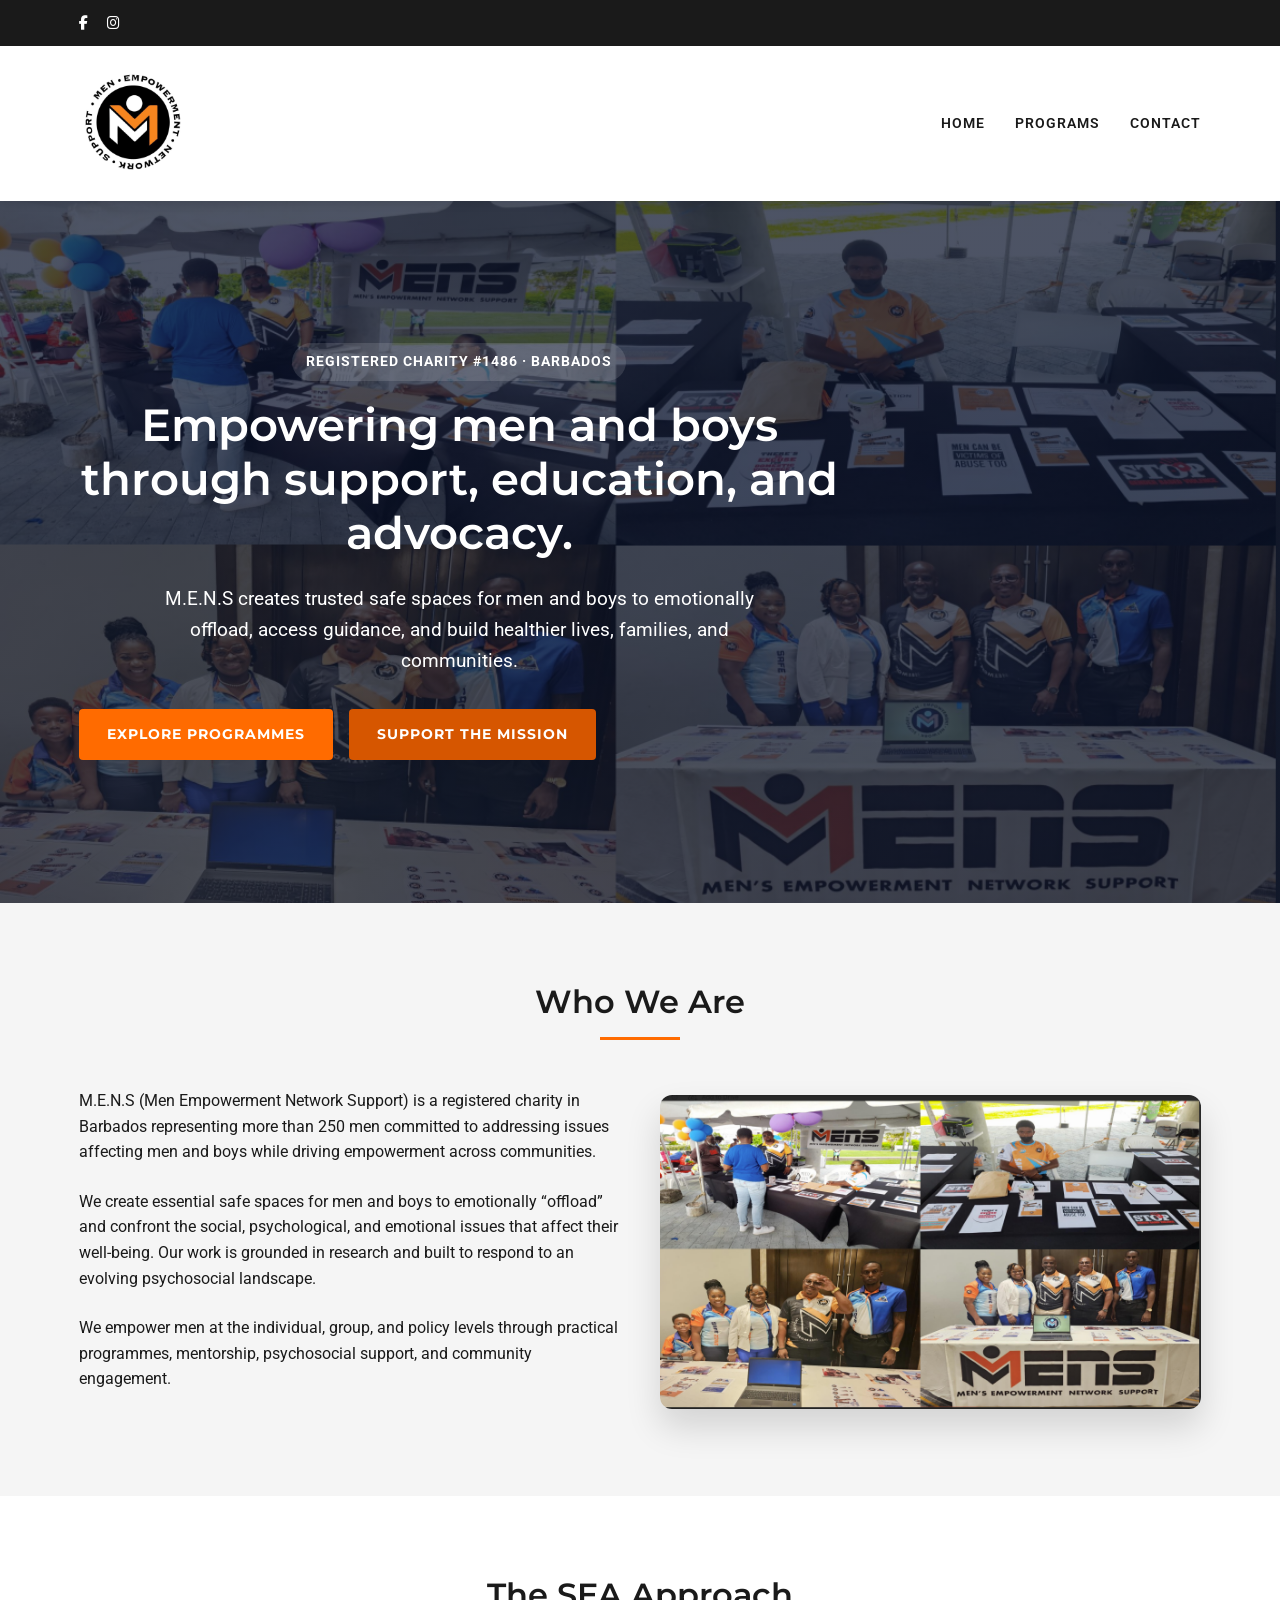
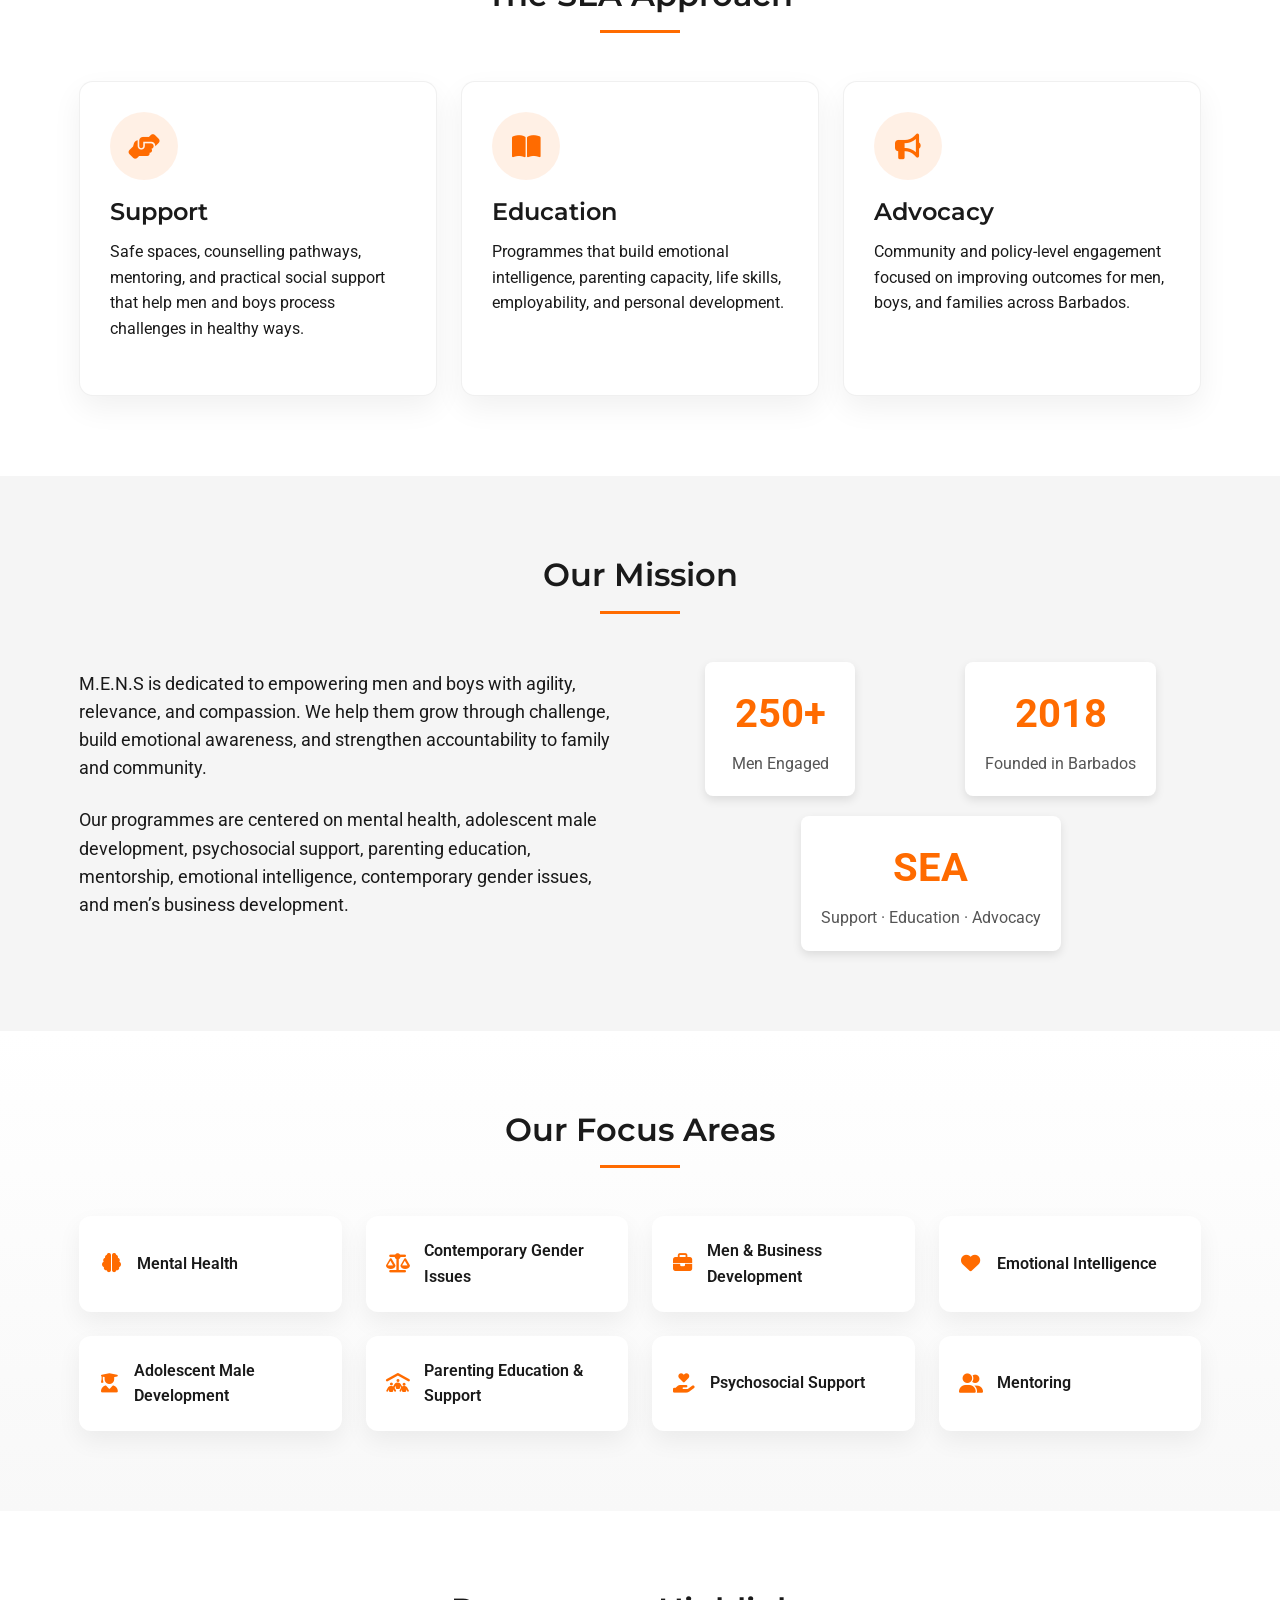
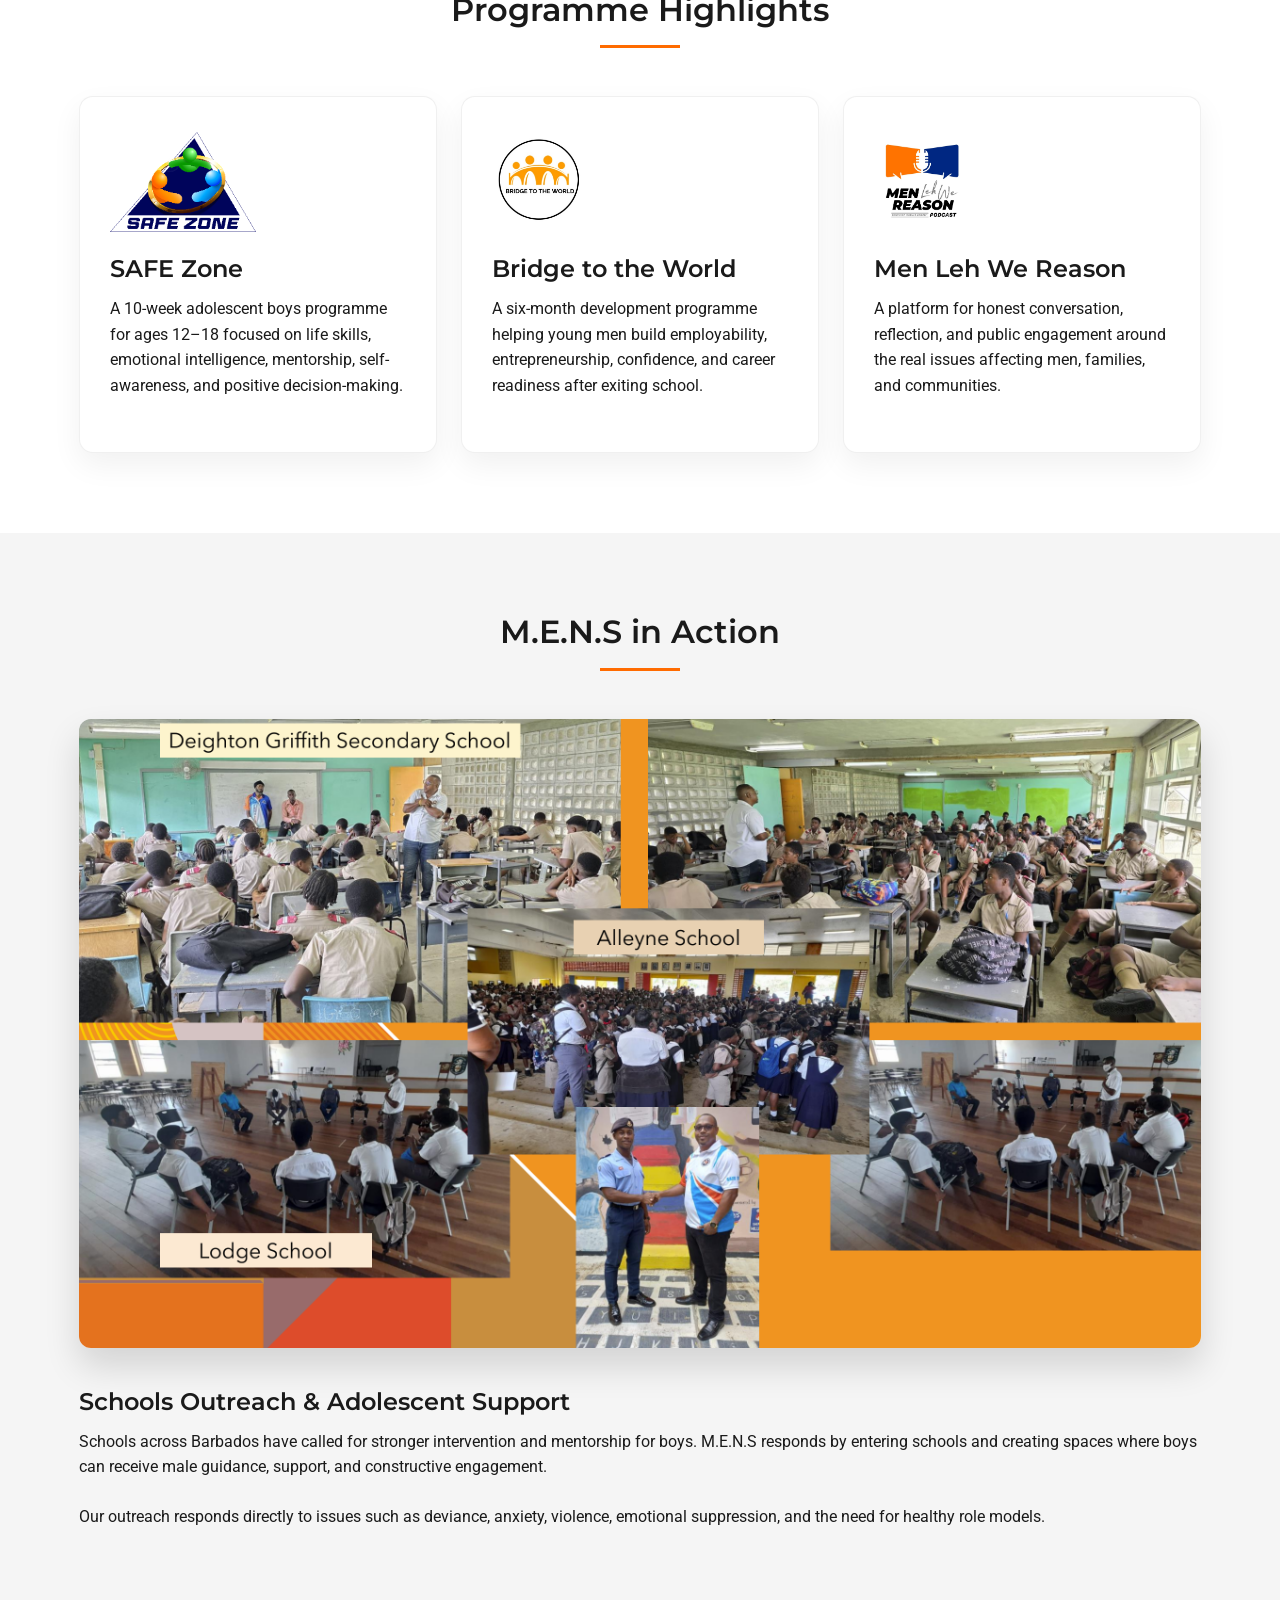
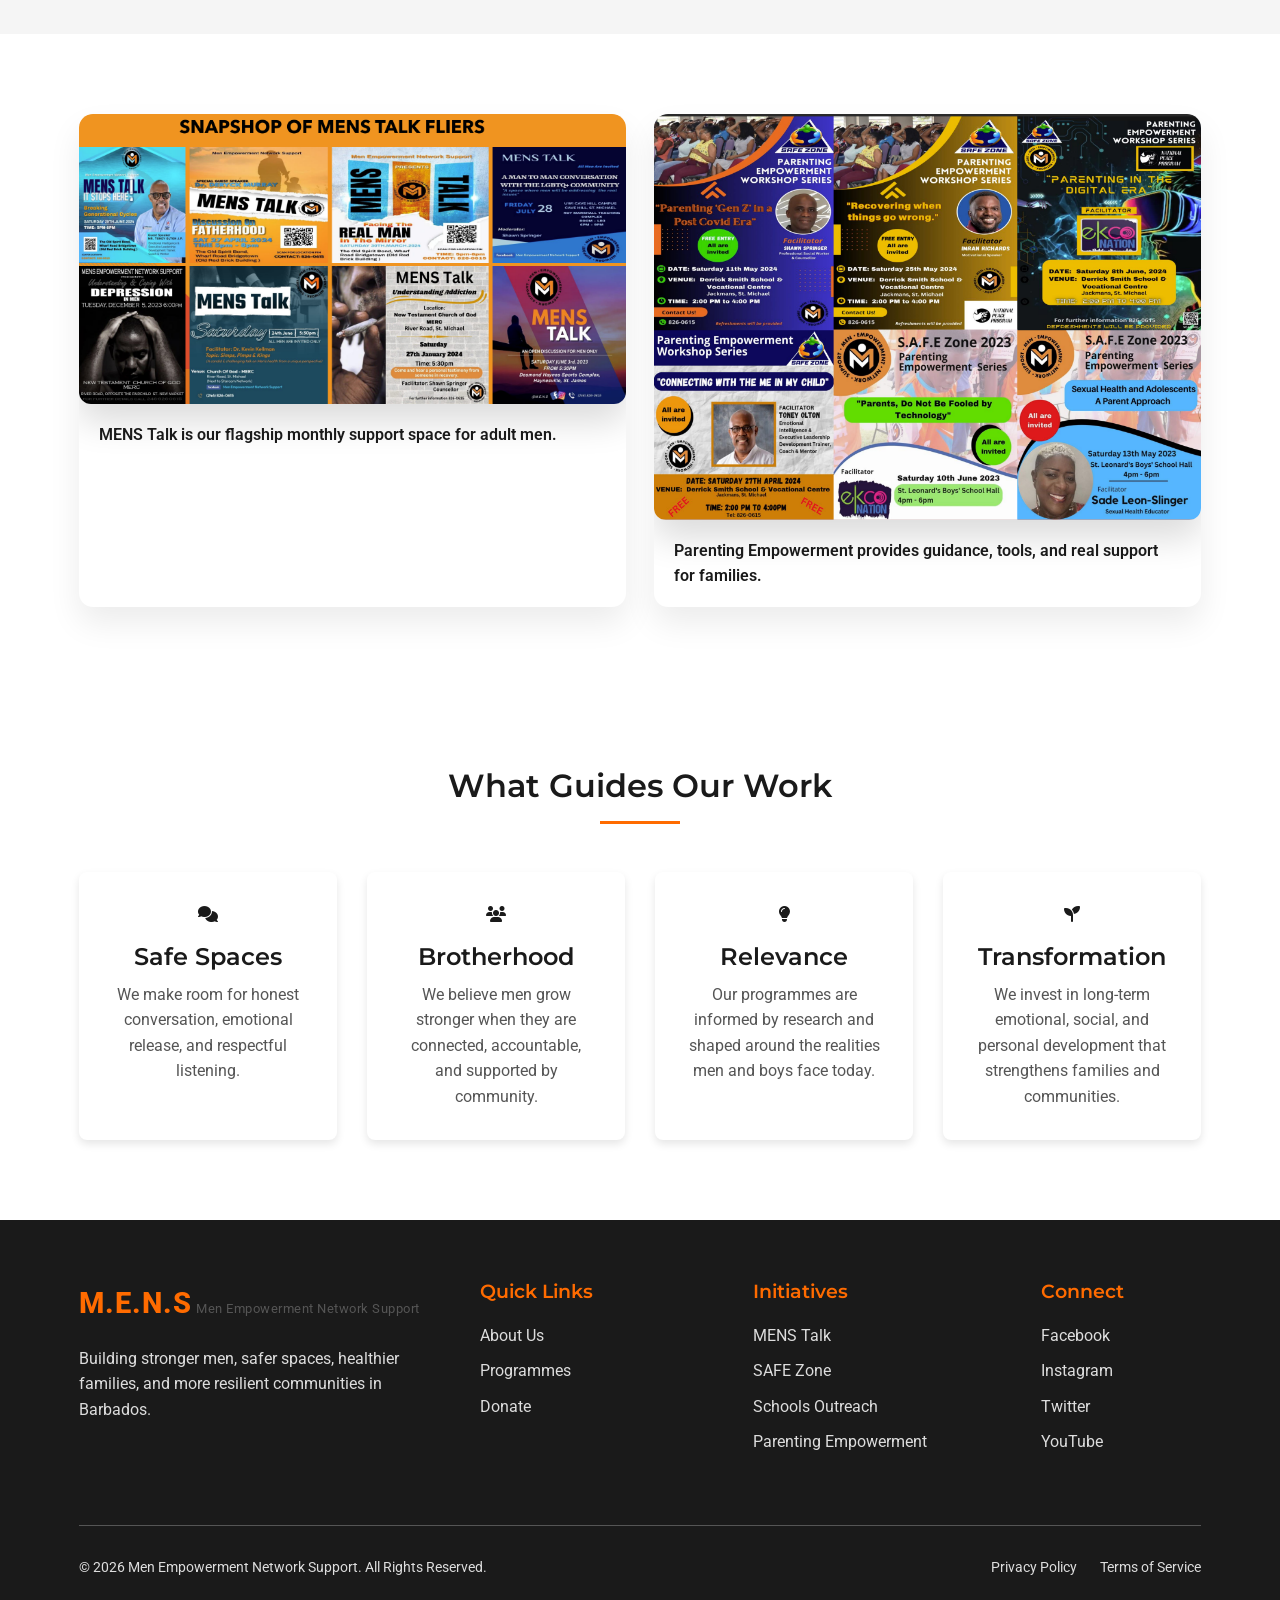
<file: aboutus.html>
<!DOCTYPE html>
<html lang="en">
<head>
    <meta charset="UTF-8">
    <meta name="viewport" content="width=device-width, initial-scale=1.0">
    <title>About Us | M.E.N.S</title>
    <link rel="stylesheet" href="aboutus.css">
    <link href="https://fonts.googleapis.com/css2?family=Montserrat:wght@400;500;600;700;800&family=Roboto:wght@300;400;500;700&display=swap" rel="stylesheet">
    <link rel="stylesheet" href="https://cdnjs.cloudflare.com/ajax/libs/font-awesome/6.4.0/css/all.min.css">
    <script type="module" src="aboutus.js" defer></script>
    <script src="site.js" defer></script>
</head>
<body>
    <header>
        <div class="top-bar">
            <div class="container">
                <div class="social-icons">
                    <a href="https://www.facebook.com/p/Men-Empowerment-Network-Support-100064582068302/" aria-label="Facebook" target="_blank" rel="noopener noreferrer"><i class="fab fa-facebook-f"></i></a>
                    <a href="https://www.instagram.com/men_empowerment_network_suppor/" aria-label="Instagram" target="_blank" rel="noopener noreferrer"><i class="fab fa-instagram"></i></a>
                 
                </div>
                <div class="donate-button">
                    <!-- <a href="#donate" class="btn btn-donate">DONATE</a> -->
                </div>
            </div>
        </div>
        <nav>
            <div class="container">
                <div class="logo">
                    <a href="index.html">
                        <img src="menslogo.jpeg" alt="M.E.N.S logo" class="logo-image">
                        <!-- <span class="logo-text">M.E.N.S</span>
                        <span class="tagline">Men Empowerment Network Support</span> -->
                    </a>
                </div>
                <div class="menu-toggle">
                    <i class="fas fa-bars"></i>
                </div>
                <ul class="main-menu">
                    <li><a href="index.html">HOME</a></li>
                    <li><a href="programs.html">PROGRAMS</a></li>
                    <li><a href="contact.html">CONTACT</a></li>
                </ul>
            </div>
        </nav>
    </header>

    <section class="hero about-hero">
        <div class="container hero-content-wrap">
            <div class="hero-text-block">
                <span class="eyebrow">Registered Charity #1486 · Barbados</span>
                <h1>Empowering men and boys through support, education, and advocacy.</h1>
                <p>M.E.N.S creates trusted safe spaces for men and boys to emotionally offload, access guidance, and build healthier lives, families, and communities.</p>
                <div class="hero-actions">
                    <a href="programs.html" class="btn btn-primary">Explore Programmes</a>
                    <a href="#donate" class="btn btn-secondary">Support the Mission</a>
                </div>
            </div>
        </div>
    </section>

    <section class="about-section" id="about">
        <div class="container">
            <div class="section-header">
                <h2>Who We Are</h2>
                <div class="underline"></div>
            </div>
            <div class="about-content split-layout">
                <div class="about-text">
                    <p>M.E.N.S (Men Empowerment Network Support) is a registered charity in Barbados representing more than 250 men committed to addressing issues affecting men and boys while driving empowerment across communities.</p>
                    <p>We create essential safe spaces for men and boys to emotionally “offload” and confront the social, psychological, and emotional issues that affect their well-being. Our work is grounded in research and built to respond to an evolving psychosocial landscape.</p>
                    <p>We empower men at the individual, group, and policy levels through practical programmes, mentorship, psychosocial support, and community engagement.</p>
                </div>
                <div class="about-image image-card">
                    <img src="mens_site_assets/image7.png" alt="M.E.N.S team members and outreach displays at community events">
                </div>
            </div>
        </div>
    </section>

    <section class="sea-section">
        <div class="container">
            <div class="section-header">
                <h2>The SEA Approach</h2>
                <div class="underline"></div>
            </div>
            <div class="sea-grid">
                <article class="sea-card">
                    <div class="sea-icon"><i class="fas fa-hands-helping"></i></div>
                    <h3>Support</h3>
                    <p>Safe spaces, counselling pathways, mentoring, and practical social support that help men and boys process challenges in healthy ways.</p>
                </article>
                <article class="sea-card">
                    <div class="sea-icon"><i class="fas fa-book-open"></i></div>
                    <h3>Education</h3>
                    <p>Programmes that build emotional intelligence, parenting capacity, life skills, employability, and personal development.</p>
                </article>
                <article class="sea-card">
                    <div class="sea-icon"><i class="fas fa-bullhorn"></i></div>
                    <h3>Advocacy</h3>
                    <p>Community and policy-level engagement focused on improving outcomes for men, boys, and families across Barbados.</p>
                </article>
            </div>
        </div>
    </section>

    <section class="mission">
        <div class="container">
            <div class="section-header">
                <h2>Our Mission</h2>
                <div class="underline"></div>
            </div>
            <div class="mission-content">
                <div class="mission-text">
                    <p>M.E.N.S is dedicated to empowering men and boys with agility, relevance, and compassion. We help them grow through challenge, build emotional awareness, and strengthen accountability to family and community.</p>
                    <p>Our programmes are centered on mental health, adolescent male development, psychosocial support, parenting education, mentorship, emotional intelligence, contemporary gender issues, and men’s business development.</p>
                </div>
                <div class="mission-stats">
                    <div class="stat-item">
                        <span class="stat-number">250+</span>
                        <span class="stat-label">Men Engaged</span>
                    </div>
                    <div class="stat-item">
                        <span class="stat-number">2018</span>
                        <span class="stat-label">Founded in Barbados</span>
                    </div>
                    <div class="stat-item">
                        <span class="stat-number">SEA</span>
                        <span class="stat-label">Support · Education · Advocacy</span>
                    </div>
                </div>
            </div>
        </div>
    </section>

    <section class="focus-areas">
        <div class="container">
            <div class="section-header">
                <h2>Our Focus Areas</h2>
                <div class="underline"></div>
            </div>
            <div class="focus-grid">
                <div class="focus-card"><i class="fas fa-brain"></i><span>Mental Health</span></div>
                <div class="focus-card"><i class="fas fa-balance-scale"></i><span>Contemporary Gender Issues</span></div>
                <div class="focus-card"><i class="fas fa-briefcase"></i><span>Men &amp; Business Development</span></div>
                <div class="focus-card"><i class="fas fa-heart"></i><span>Emotional Intelligence</span></div>
                <div class="focus-card"><i class="fas fa-user-graduate"></i><span>Adolescent Male Development</span></div>
                <div class="focus-card"><i class="fas fa-people-roof"></i><span>Parenting Education &amp; Support</span></div>
                <div class="focus-card"><i class="fas fa-hand-holding-heart"></i><span>Psychosocial Support</span></div>
                <div class="focus-card"><i class="fas fa-user-friends"></i><span>Mentoring</span></div>
            </div>
        </div>
    </section>

    <section class="program-highlights">
        <div class="container">
            <div class="section-header">
                <h2>Programme Highlights</h2>
                <div class="underline"></div>
            </div>
            <div class="program-highlight-grid">
                <article class="program-highlight-card">
                    <div class="program-logo-wrap"><img src="mens_site_assets/image1.png" alt="SAFE Zone programme logo"></div>
                    <h3>SAFE Zone</h3>
                    <p>A 10-week adolescent boys programme for ages 12–18 focused on life skills, emotional intelligence, mentorship, self-awareness, and positive decision-making.</p>
                </article>
                <article class="program-highlight-card">
                    <div class="program-logo-wrap"><img src="mens_site_assets/image2.jpeg" alt="Bridge to the World programme logo"></div>
                    <h3>Bridge to the World</h3>
                    <p>A six-month development programme helping young men build employability, entrepreneurship, confidence, and career readiness after exiting school.</p>
                </article>
                <article class="program-highlight-card">
                    <div class="program-logo-wrap"><img src="mens_site_assets/image4.jpeg" alt="Men Leh We Reason podcast logo"></div>
                    <h3>Men Leh We Reason</h3>
                    <p>A platform for honest conversation, reflection, and public engagement around the real issues affecting men, families, and communities.</p>
                </article>
            </div>
        </div>
    </section>

    <section class="image-story-section">
        <div class="container">
            <div class="section-header">
                <h2>M.E.N.S in Action</h2>
                <div class="underline"></div>
            </div>
            <div class="story-layout reverse">
                <div class="story-image image-card wide-image">
                    <img src="mens_site_assets/image6.png" alt="School outreach sessions with boys across Barbados">
                </div>
                <div class="story-text">
                    <h3>Schools Outreach &amp; Adolescent Support</h3>
                    <p>Schools across Barbados have called for stronger intervention and mentorship for boys. M.E.N.S responds by entering schools and creating spaces where boys can receive male guidance, support, and constructive engagement.</p>
                    <p>Our outreach responds directly to issues such as deviance, anxiety, violence, emotional suppression, and the need for healthy role models.</p>
                </div>
            </div>
        </div>
    </section>

    <section class="gallery-section">
        <div class="container">
            <div class="gallery-grid gallery-grid-2">
                <div class="gallery-card image-card">
                    <img src="mens_site_assets/image3.png" alt="MENS Talk flyers and programme promotions">
                    <div class="gallery-caption">MENS Talk is our flagship monthly support space for adult men.</div>
                </div>
                <div class="gallery-card image-card">
                    <img src="mens_site_assets/image5.png" alt="Parenting Empowerment Workshop Series flyers">
                    <div class="gallery-caption">Parenting Empowerment provides guidance, tools, and real support for families.</div>
                </div>
            </div>
        </div>
    </section>

    <section class="values">
        <div class="container">
            <div class="section-header">
                <h2>What Guides Our Work</h2>
                <div class="underline"></div>
            </div>
            <div class="values-grid">
                <div class="value-card">
                    <div class="icon"><i class="fas fa-comments"></i></div>
                    <h3>Safe Spaces</h3>
                    <p>We make room for honest conversation, emotional release, and respectful listening.</p>
                </div>
                <div class="value-card">
                    <div class="icon"><i class="fas fa-users"></i></div>
                    <h3>Brotherhood</h3>
                    <p>We believe men grow stronger when they are connected, accountable, and supported by community.</p>
                </div>
                <div class="value-card">
                    <div class="icon"><i class="fas fa-lightbulb"></i></div>
                    <h3>Relevance</h3>
                    <p>Our programmes are informed by research and shaped around the realities men and boys face today.</p>
                </div>
                <div class="value-card">
                    <div class="icon"><i class="fas fa-seedling"></i></div>
                    <h3>Transformation</h3>
                    <p>We invest in long-term emotional, social, and personal development that strengthens families and communities.</p>
                </div>
            </div>
        </div>
    </section>

    <!-- <section class="cta" id="donate">
        <div class="container">
            <h2>Support the Work of M.E.N.S</h2>
            <p>Donations help us continue counselling support, mentorship, outreach, parenting workshops, and empowerment programmes across Barbados.</p>
            <div class="donation-card">
                <p><strong>Bank:</strong> CIBC International Bank</p>
                <p><strong>Account Name:</strong> Men Empowerment Network Support</p>
                <p><strong>Account Type:</strong> Chequing</p>
                <p><strong>Account Number:</strong> 1001224673</p>
                <p><strong>Bank Address:</strong> Wildey</p>
            </div>
            <div class="cta-buttons">
                <a href="contact.html" class="btn btn-secondary">Contact Us</a>
            </div>
        </div>
    </section> -->

    <footer>
        <div class="container">
            <div class="footer-content">
                <div class="footer-logo">
                    <div class="logo">
                        <span class="logo-text">M.E.N.S</span>
                        <span class="tagline">Men Empowerment Network Support</span>
                    </div>
                    <p>Building stronger men, safer spaces, healthier families, and more resilient communities in Barbados.</p>
                </div>
                <div class="footer-links">
                    <div class="footer-column">
                        <h3>Quick Links</h3>
                        <ul>
                            <li><a href="#about">About Us</a></li>
                            <li><a href="programs.html">Programmes</a></li>
                            <li><a href="#donate">Donate</a></li>
                        </ul>
                    </div>
                    <div class="footer-column">
                        <h3>Initiatives</h3>
                        <ul>
                            <li><a href="programs.html">MENS Talk</a></li>
                            <li><a href="programs.html">SAFE Zone</a></li>
                            <li><a href="programs.html">Schools Outreach</a></li>
                            <li><a href="programs.html">Parenting Empowerment</a></li>
                        </ul>
                    </div>
                    <div class="footer-column">
                        <h3>Connect</h3>
                        <ul>
                            <li><a href="#">Facebook</a></li>
                            <li><a href="#">Instagram</a></li>
                            <li><a href="#">Twitter</a></li>
                            <li><a href="#">YouTube</a></li>
                        </ul>
                    </div>
                </div>
            </div>
            <div class="footer-bottom">
                <p>© 2026 Men Empowerment Network Support. All Rights Reserved.</p>
                <div class="footer-policy-links">
                    <a href="#">Privacy Policy</a>
                    <a href="#">Terms of Service</a>
                </div>
            </div>
        </div>
    </footer>
</body>
</html>
</file>
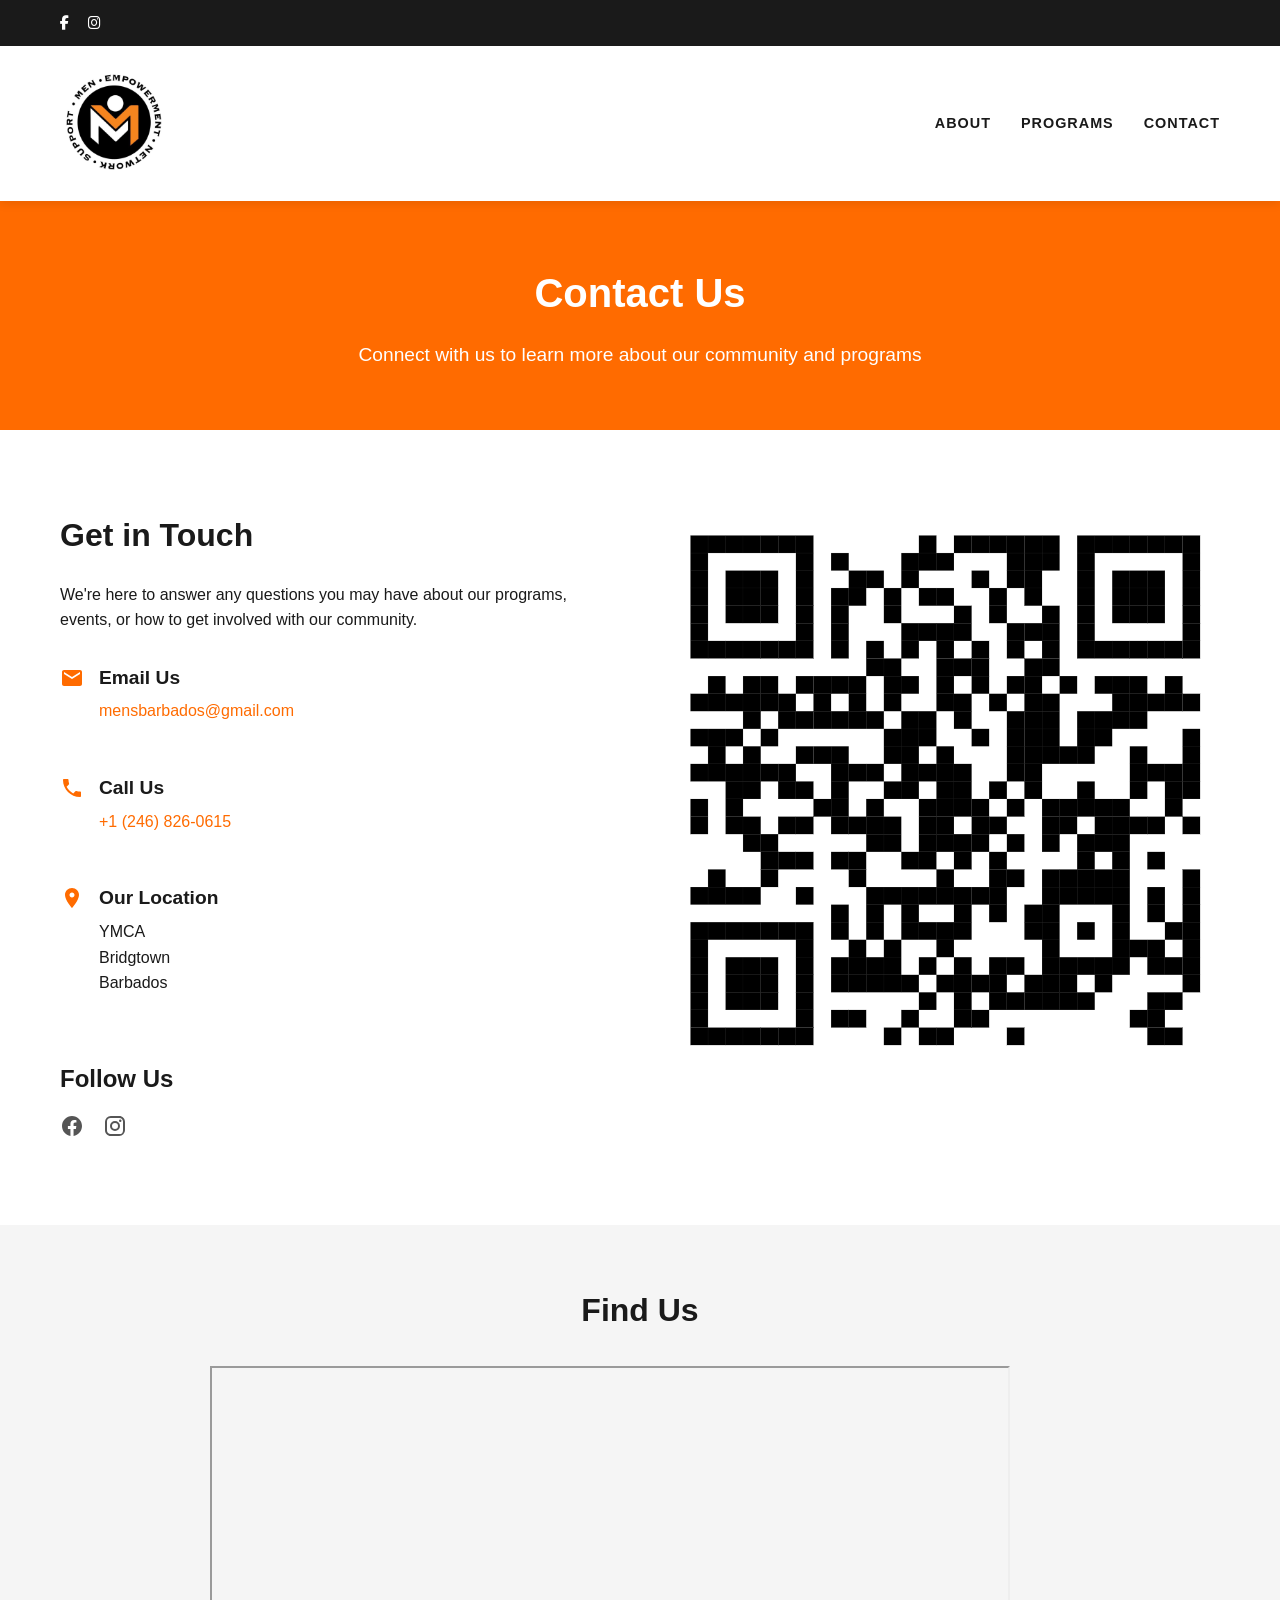
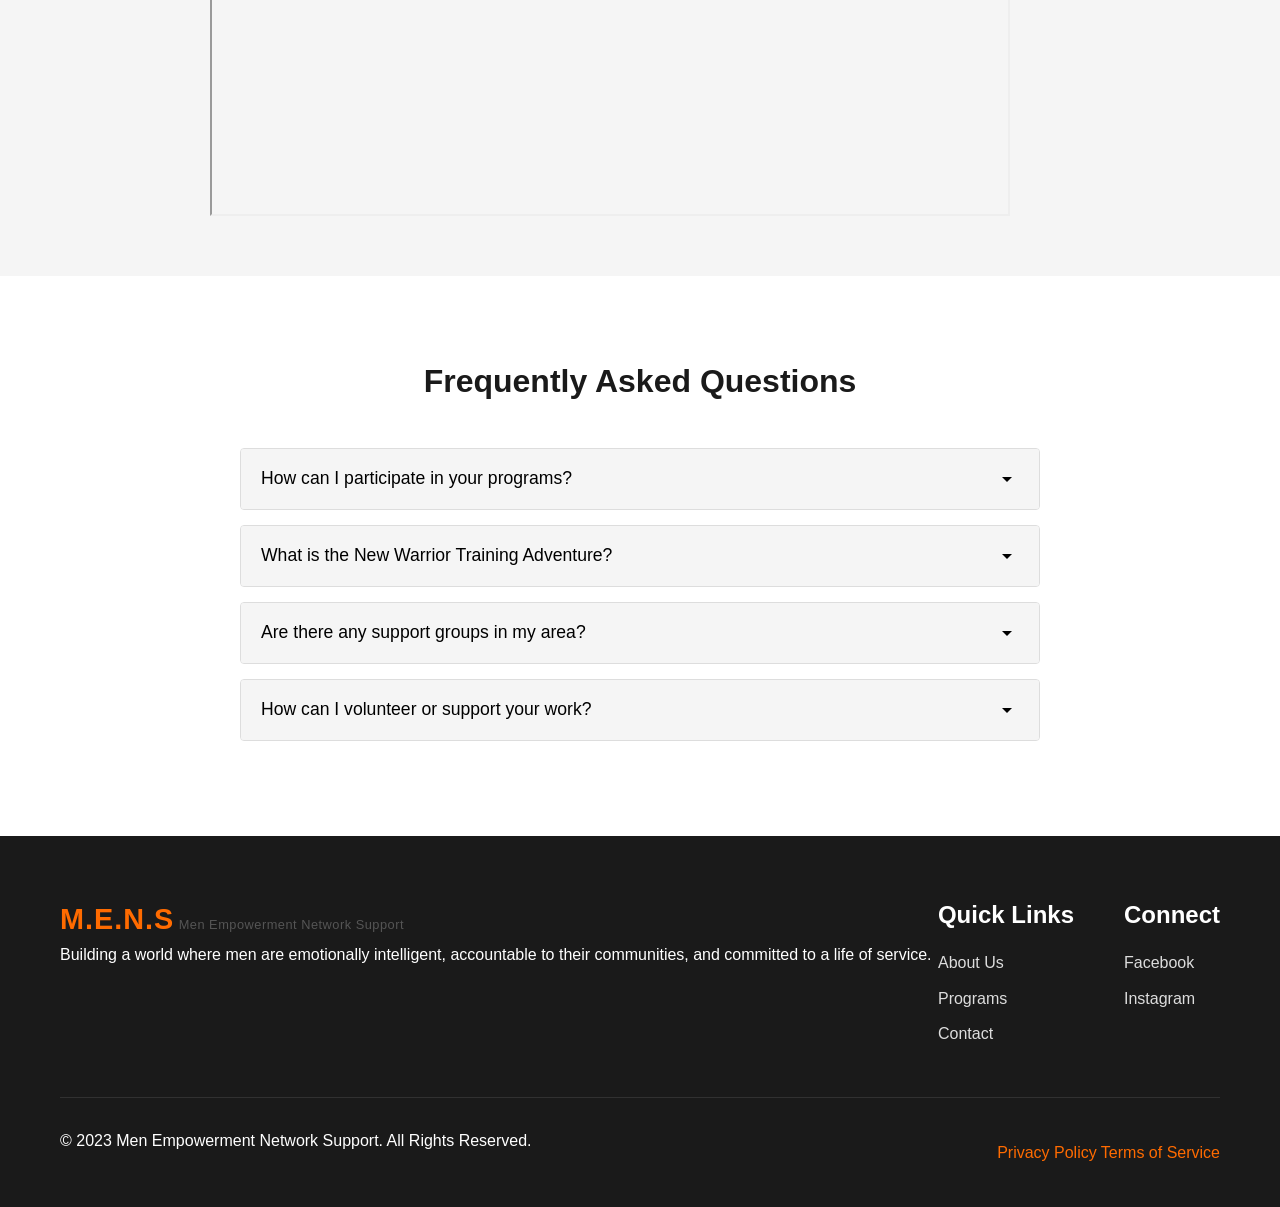
<file: contact.html>
<html lang="en">
<head>
    <meta charset="UTF-8">
    <meta name="viewport" content="width=device-width, initial-scale=1.0">
    <title>Contact Us </title>
    <link rel="stylesheet" href="contact.css">
       <link rel="stylesheet" href="https://cdnjs.cloudflare.com/ajax/libs/font-awesome/6.4.0/css/all.min.css">

    <script src="site.js" defer></script>
</head>
<body>
   
   <header>
        <div class="top-bar">
            <div class="container">
                <div class="social-icons">
                    <a href="https://www.facebook.com/p/Men-Empowerment-Network-Support-100064582068302/" aria-label="Facebook" target="_blank" rel="noopener noreferrer"><i class="fab fa-facebook-f"></i></a>
                    <a href="https://www.instagram.com/men_empowerment_network_suppor/" aria-label="Instagram" target="_blank" rel="noopener noreferrer"><i class="fab fa-instagram"></i></a>
                </div>
                <div class="donate-button">
                    <!-- <a href="#" class="btn btn-donate">DONATE</a> -->
                </div>
            </div>
        </div>
        <nav>
            <div class="container">
                <div class="logo">
                    <a href="index.html">
                        <img src="menslogo.jpeg" alt="M.E.N.S logo" class="logo-image">
                        <!-- <span class="logo-text">M.E.N.S</span>
                        <span class="tagline">Men Empowerment Network Support</span> -->
                    </a>
                </div>
                <div class="menu-toggle">
                    <i class="fas fa-bars"></i>
                </div>
                <ul class="main-menu">
                    <li><a href="aboutus.html">ABOUT</a></li>
                    <li><a href="programs.html">PROGRAMS</a></li>
                    <li><a href="contact.html">CONTACT</a></li>
                    <!-- <li><a href="gallery.html">GALLERY</a></li> -->
                </ul>
            </div>
        </nav>
    </header>


    <section class="page-banner">
        <div class="container">
            <h1>Contact Us</h1>
            <p>Connect with us to learn more about our community and programs</p>
        </div>
    </section>

    <section class="contact-section">
        <div class="container">
            <div class="contact-grid">
                <div class="contact-info">
                    <h2>Get in Touch</h2>
                    <p>We're here to answer any questions you may have about our programs, events, or how to get involved with our community.</p>
                    
                    <div class="contact-methods">
                        <div class="contact-method">
                            <svg class="icon" viewBox="0 0 24 24" width="24" height="24">
                                <path fill="var(--orange)" d="M20 4H4c-1.1 0-1.99.9-1.99 2L2 18c0 1.1.9 2 2 2h16c1.1 0 2-.9 2-2V6c0-1.1-.9-2-2-2zm0 4l-8 5-8-5V6l8 5 8-5v2z"/>
                            </svg>
                            <div>
                                <h3>Email Us</h3>
                                <p><a href="mailto:info@mankindproject.org">mensbarbados@gmail.com</a></p>
                            </div>
                        </div>
                        
                        <div class="contact-method">
                            <svg class="icon" viewBox="0 0 24 24" width="24" height="24">
                                <path fill="var(--orange)" d="M6.62 10.79c1.44 2.83 3.76 5.14 6.59 6.59l2.2-2.2c.27-.27.67-.36 1.02-.24 1.12.37 2.33.57 3.57.57.55 0 1 .45 1 1V20c0 .55-.45 1-1 1-9.39 0-17-7.61-17-17 0-.55.45-1 1-1h3.5c.55 0 1 .45 1 1 0 1.25.2 2.45.57 3.57.11.35.03.74-.25 1.02l-2.2 2.2z"/>
                            </svg>
                            <div>
                                <h3>Call Us</h3>
                                <p><a href="tel:+12468260615">+1 (246) 826-0615 </a></p>
                            </div>
                        </div>
                        
                        <div class="contact-method">
                            <svg class="icon" viewBox="0 0 24 24" width="24" height="24">
                                <path fill="var(--orange)" d="M12 2C8.13 2 5 5.13 5 9c0 5.25 7 13 7 13s7-7.75 7-13c0-3.87-3.13-7-7-7zm0 9.5c-1.38 0-2.5-1.12-2.5-2.5s1.12-2.5 2.5-2.5 2.5 1.12 2.5 2.5-1.12 2.5-2.5 2.5z"/>
                            </svg>
                            <div>
                                <h3>Our Location</h3>
                                <p>YMCA<br>Bridgtown<br>Barbados</p>
                            </div>
                        </div>
                    </div>
                    
                    <div class="social-links">
                        <h3>Follow Us</h3>
                        <div class="social-icons">
                            <a href="#" aria-label="Facebook">
                                <svg viewBox="0 0 24 24" width="24" height="24">
                                    <path fill="var(--dark-gray)" d="M12 2.04C6.5 2.04 2 6.53 2 12.06C2 17.06 5.66 21.21 10.44 21.96V14.96H7.9V12.06H10.44V9.85C10.44 7.34 11.93 5.96 14.22 5.96C15.31 5.96 16.45 6.15 16.45 6.15V8.62H15.19C13.95 8.62 13.56 9.39 13.56 10.18V12.06H16.34L15.89 14.96H13.56V21.96C18.34 21.21 22 17.06 22 12.06C22 6.53 17.5 2.04 12 2.04Z"/>
                                </svg>
                            </a>
                           
                            <a href="#" aria-label="Instagram">
                                <svg viewBox="0 0 24 24" width="24" height="24">
                                    <path fill="var(--dark-gray)" d="M7.8 2h8.4C19.4 2 22 4.6 22 7.8v8.4a5.8 5.8 0 0 1-5.8 5.8H7.8C4.6 22 2 19.4 2 16.2V7.8A5.8 5.8 0 0 1 7.8 2zm-.2 2A3.6 3.6 0 0 0 4 7.6v8.8C4 18.39 5.61 20 7.6 20h8.8a3.6 3.6 0 0 0 3.6-3.6V7.6C20 5.61 18.39 4 16.4 4H7.6zm9.65 1.5a1.25 1.25 0 0 1 1.25 1.25A1.25 1.25 0 0 1 17.25 8 1.25 1.25 0 0 1 16 6.75a1.25 1.25 0 0 1 1.25-1.25zM12 7a5 5 0 0 1 5 5 5 5 0 0 1-5 5 5 5 0 0 1-5-5 5 5 0 0 1 5-5zm0 2a3 3 0 0 0-3 3 3 3 0 0 0 3 3 3 3 0 0 0 3-3 3 3 0 0 0-3-3z"/>
                                </svg>
                            </a>

                        </div>
                    </div>
                </div>
             <img src="mensqrcode.png" style="width: 100%; height: auto;" alt="Contact Us" class="contact-image">
                <!-- <div class="contact-form-container">
                    <form id="contact-form" class="contact-form">
                        <h2>Send Us a Message</h2>
                        
                        <div class="form-group">
                            <label for="name">Your Name</label>
                            <input type="text" id="name" name="name" required>
                        </div>
                        
                        <div class="form-group">
                            <label for="email">Your Email</label>
                            <input type="email" id="email" name="email" required>
                        </div>
                        
                        <div class="form-group">
                            <label for="phone">Phone Number (Optional)</label>
                            <input type="tel" id="phone" name="phone">
                        </div>
                        
                        <div class="form-group">
                            <label for="subject">Subject</label>
                            <select id="subject" name="subject" required>
                                <option value="" disabled selected>Select a subject</option>
                                <option value="general">General Inquiry</option>
                                <option value="programs">Program Information</option>
                                <option value="volunteer">Volunteer Opportunities</option>
                                <option value="support">Support Request</option>
                                <option value="other">Other</option>
                            </select>
                        </div>
                        
                        <div class="form-group">
                            <label for="message">Your Message</label>
                            <textarea id="message" name="message" rows="5" required></textarea>
                        </div>
                        
                        <button type="submit" class="btn btn-primary">Send Message</button>
                    </form>
                </div> -->
            </div>
        </div>
    </section>

    <section class="map-section">
        <div class="container">
            <h2>Find Us</h2>
            <div class="map-embed">
<iframe 

  src="https://www.google.com/maps/embed?pb=!1m18!1m12!1m3!1d3885.975091397817!2d-59.61315!3d13.1007645!2m3!1f0!2f0!3f0!3m2!1i1024!2i768!4f13.1!3m3!1m2!1s0x8c43f71e997d17a7%3A0xe07acd6805468f2d!2sYMCA%20Barbados!5e0!3m2!1sen!2s!4v1755647830578!5m2!1sen!2s" 
  width="800" 
  height="450" 
  allowfullscreen="" 
  loading="lazy" 
  referrerpolicy="no-referrer-when-downgrade">
</iframe>

</div>
    </section>

    <section class="faq-section">
        <div class="container">
            <h2>Frequently Asked Questions</h2>
            
            <div class="accordion">
                <div class="accordion-item">
                    <button class="accordion-header">
                        How can I participate in your programs?
                        <svg class="accordion-icon" viewBox="0 0 24 24" width="24" height="24">
                            <path fill="currentColor" d="M7 10l5 5 5-5z"/>
                        </svg>
                    </button>
                    <div class="accordion-content">
                        <p>You can participate in our programs by registering through our website or contacting us directly. Many of our programs have regular start dates throughout the year, and we're happy to help you find the right program for your needs.</p>
                    </div>
                </div>
                
                <div class="accordion-item">
                    <button class="accordion-header">
                        What is the New Warrior Training Adventure?
                        <svg class="accordion-icon" viewBox="0 0 24 24" width="24" height="24">
                            <path fill="currentColor" d="M7 10l5 5 5-5z"/>
                        </svg>
                    </button>
                    <div class="accordion-content">
                        <p>The New Warrior Training Adventure is our flagship program, a transformative weekend experience that helps men examine their lives, connect with their authentic selves, and develop emotional intelligence and leadership skills in a supportive community environment.</p>
                    </div>
                </div>
                
                <div class="accordion-item">
                    <button class="accordion-header">
                        Are there any support groups in my area?
                        <svg class="accordion-icon" viewBox="0 0 24 24" width="24" height="24">
                            <path fill="currentColor" d="M7 10l5 5 5-5z"/>
                        </svg>
                    </button>
                    <div class="accordion-content">
                        <p>We have support groups, called Integration Groups (I-Groups), in many locations around the world. Contact us with your location, and we'll help connect you with a group near you or provide information about starting a new group.</p>
                    </div>
                </div>
                
                <div class="accordion-item">
                    <button class="accordion-header">
                        How can I volunteer or support your work?
                        <svg class="accordion-icon" viewBox="0 0 24 24" width="24" height="24">
                            <path fill="currentColor" d="M7 10l5 5 5-5z"/>
                        </svg>
                    </button>
                    <div class="accordion-content">
                        <p>We welcome volunteers and supporters! There are many ways to get involved, from helping with events and programs to providing financial support. Contact us for more information about current volunteer opportunities and ways to contribute.</p>
                    </div>
                </div>
            </div>
        </div>
    </section>

    <!-- <footer>
        <div class="container">
            <div class="footer-content">
                <div class="footer-logo">
                    <svg width="40" height="40" viewBox="0 0 50 50" fill="none" xmlns="http://www.w3.org/2000/svg">
                        <circle cx="25" cy="25" r="24" stroke="#FFFFFF" stroke-width="2"/>
                        <path d="M15 25C15 19.477 19.477 15 25 15C30.523 15 35 19.477 35 25C35 30.523 30.523 35 25 35" stroke="#FFFFFF" stroke-width="2" stroke-linecap="round"/>
                        <path d="M25 35C25 35 17 32.5 17 25" stroke="#FFFFFF" stroke-width="2" stroke-linecap="round"/>
                    </svg>
                    <h3>Mankind Project</h3>
                </div>
                <div class="footer-links">
                    <div class="footer-column">
                        <h4>Our Work</h4>
                        <ul>
                            <li><a href="#">Programs</a></li>
                            <li><a href="#">Training</a></li>
                            <li><a href="#">Impact</a></li>
                            <li><a href="#">Testimonials</a></li>
                        </ul>
                    </div>
                    <div class="footer-column">
                        <h4>Resources</h4>
                        <ul>
                            <li><a href="#">Articles</a></li>
                            <li><a href="#">Videos</a></li>
                            <li><a href="#">FAQs</a></li>
                            <li><a href="#">Support</a></li>
                        </ul>
                    </div>
                    <div class="footer-column">
                        <h4>Connect</h4>
                        <ul>
                            <li><a href="#">Contact</a></li>
                            <li><a href="#">Newsletter</a></li>
                            <li><a href="#">Donate</a></li>
                            <li><a href="#">Volunteer</a></li>
                        </ul>
                    </div>
                </div>
            </div>
            <div class="footer-bottom">
                <p>&copy; 2023 Mankind Project. All rights reserved.</p>
                <div class="footer-legal">
                    <a href="#">Privacy Policy</a>
                    <a href="#">Terms of Service</a>
                    <a href="#">Accessibility</a>
                </div>
            </div>
        </div>
    </footer> -->

<footer>
        <div class="container">
            <div class="footer-content">
                <div class="footer-logo">
                    <div class="logo">
                        <span class="logo-text">M.E.N.S</span>
                        <span class="tagline">Men Empowerment Network Support</span>
                    </div>
                    <p>Building a world where men are emotionally intelligent, accountable to their communities, and committed to a life of service.</p>
                </div>
                <div class="footer-links">
                    <div class="footer-column">
                        <h3>Quick Links</h3>
                        <ul>
                            <li><a href="#about">About Us</a></li>
                            <li><a href="#programs">Programs</a></li>
                            <li><a href="#contact">Contact</a></li>
                        </ul>
                    </div>
                    <!-- <div class="footer-column">
                        <h3>Resources</h3>
                        <ul>
                            <li><a href="#">Blog</a></li>
                            <li><a href="#">Podcast</a></li>
                            <li><a href="#">Videos</a></li>
                            <li><a href="#">FAQ</a></li>
                        </ul>
                    </div> -->
                    <div class="footer-column">
                        <h3>Connect</h3>
                        <ul>
                            <li><a href="#">Facebook</a></li>
                            <li><a href="#">Instagram</a></li>
                            
                        </ul>
                    </div>
                </div>
            </div>
            <div class="footer-bottom">
                <p>© 2023 Men Empowerment Network Support. All Rights Reserved.</p>
                <div class="footer-policy-links">
                    <a href="#">Privacy Policy</a>
                    <a href="#">Terms of Service</a>
                </div>
            </div>
        </div>
    </footer>


</body>
</html>
</file>
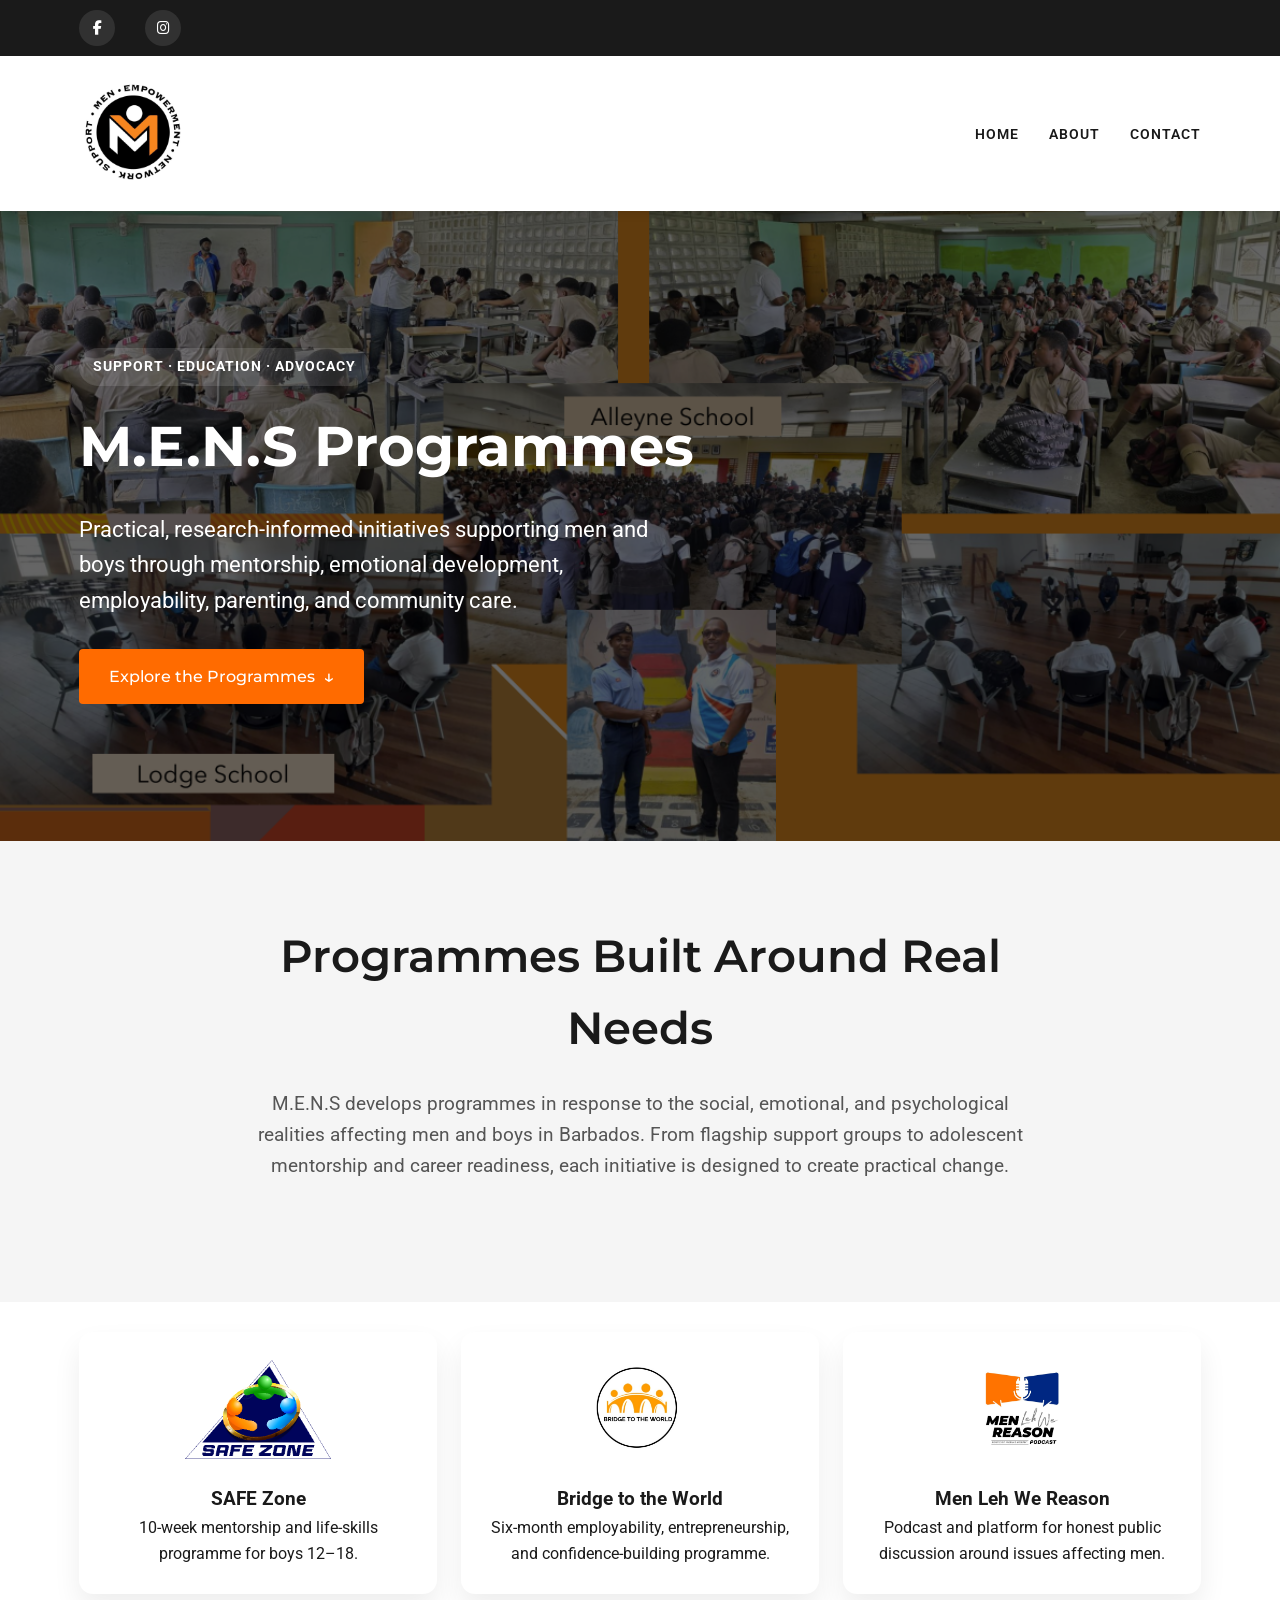
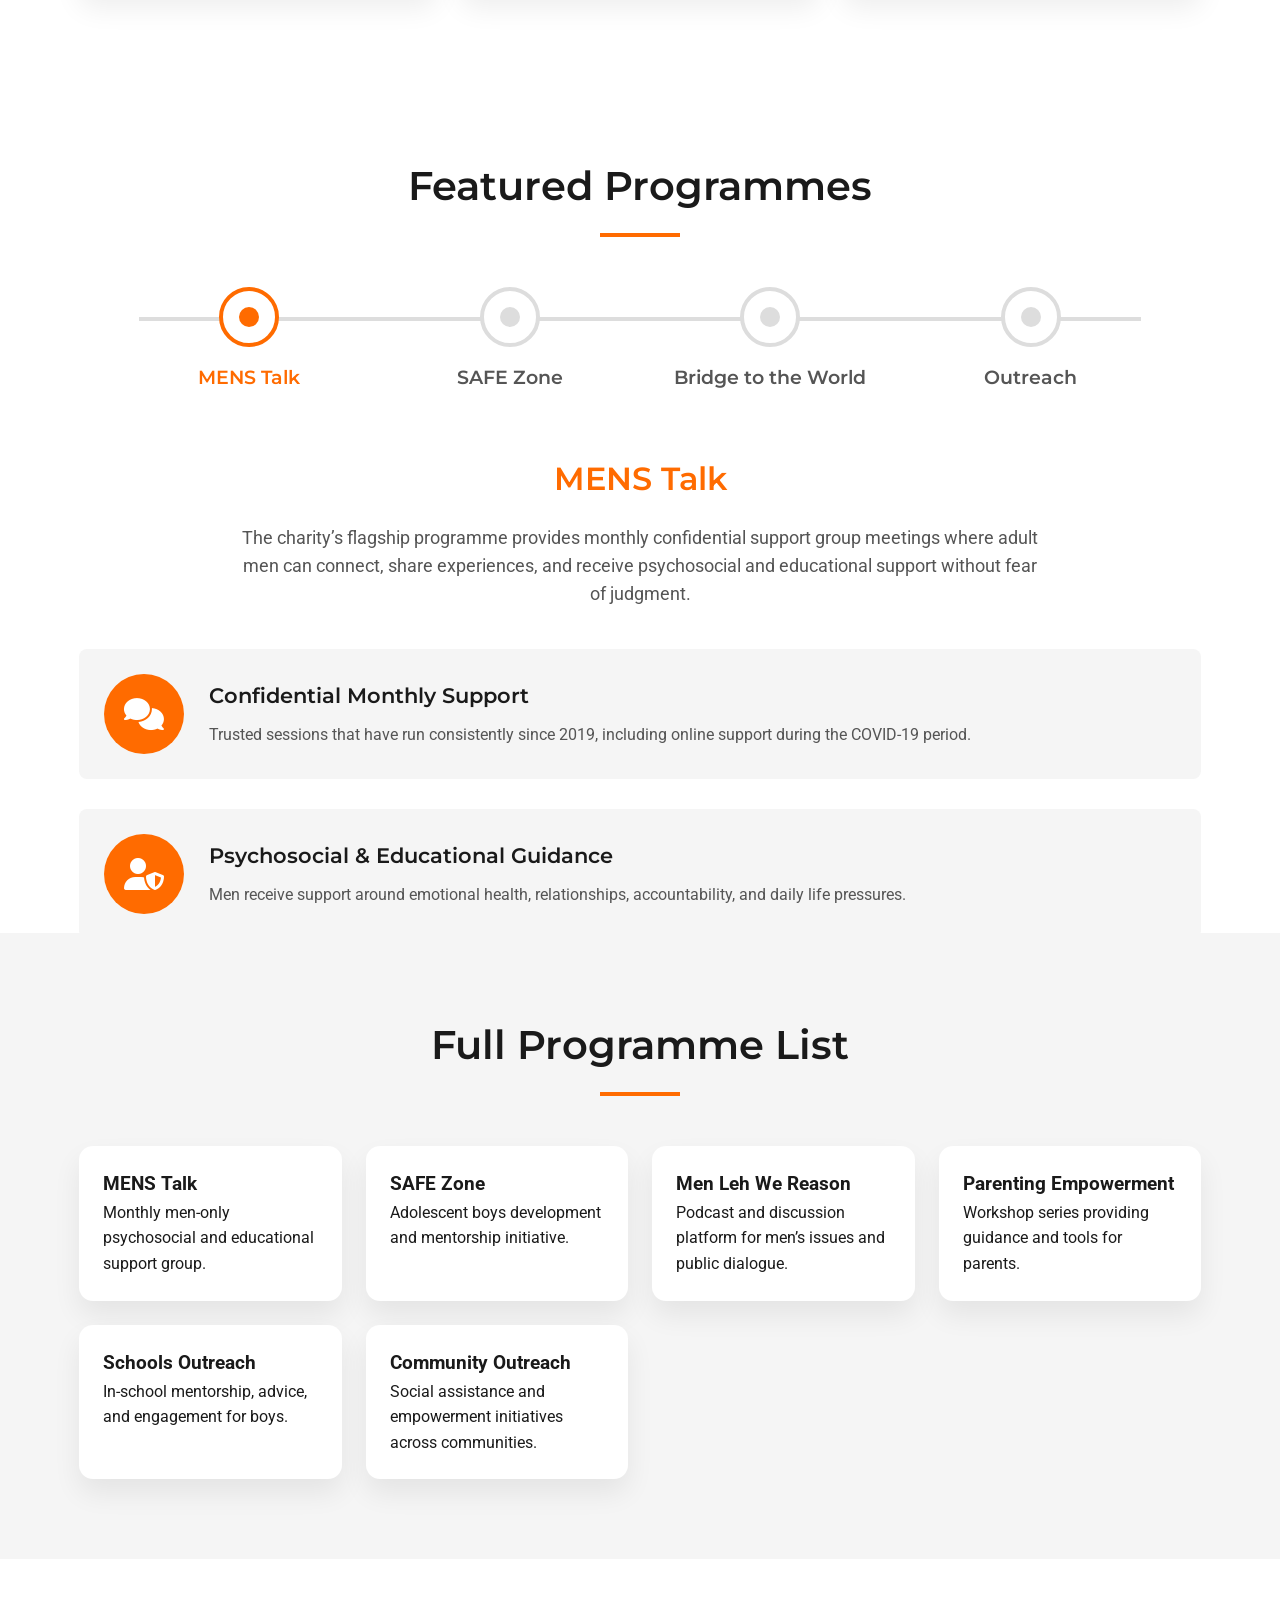
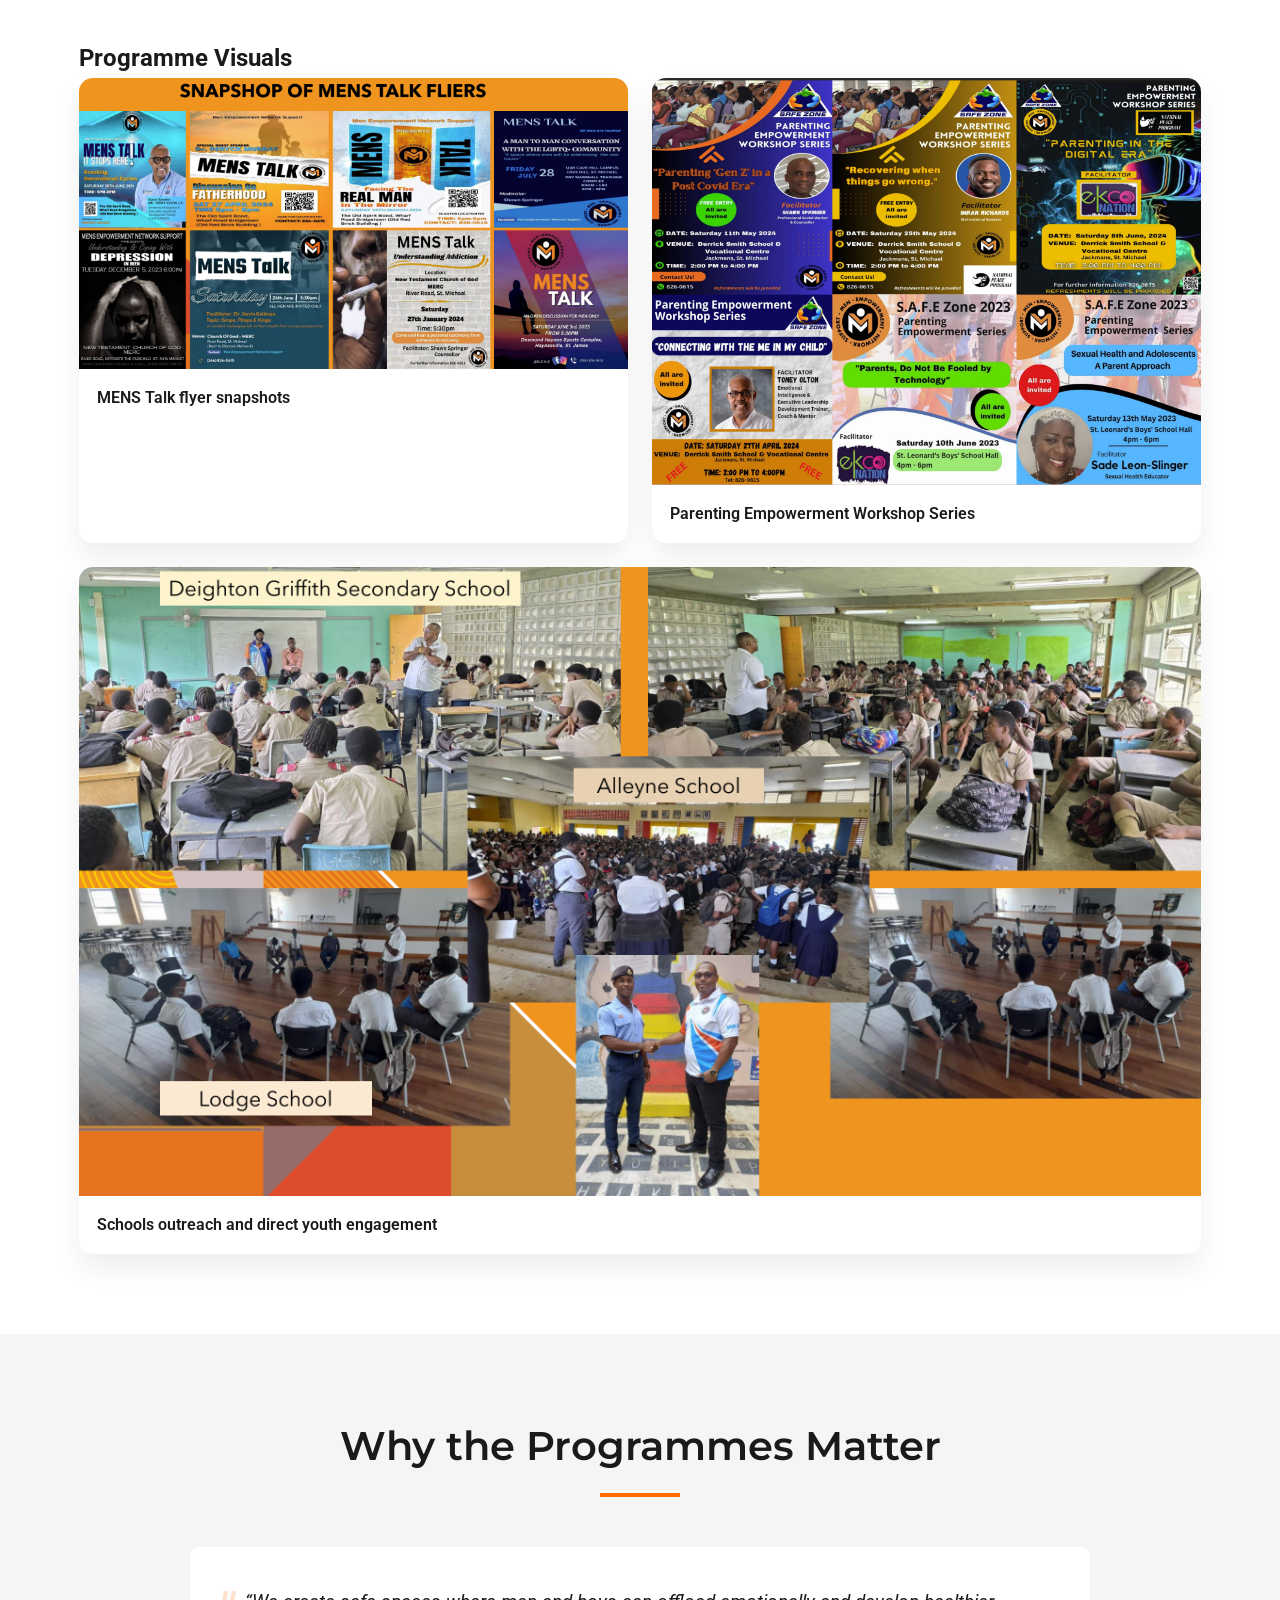
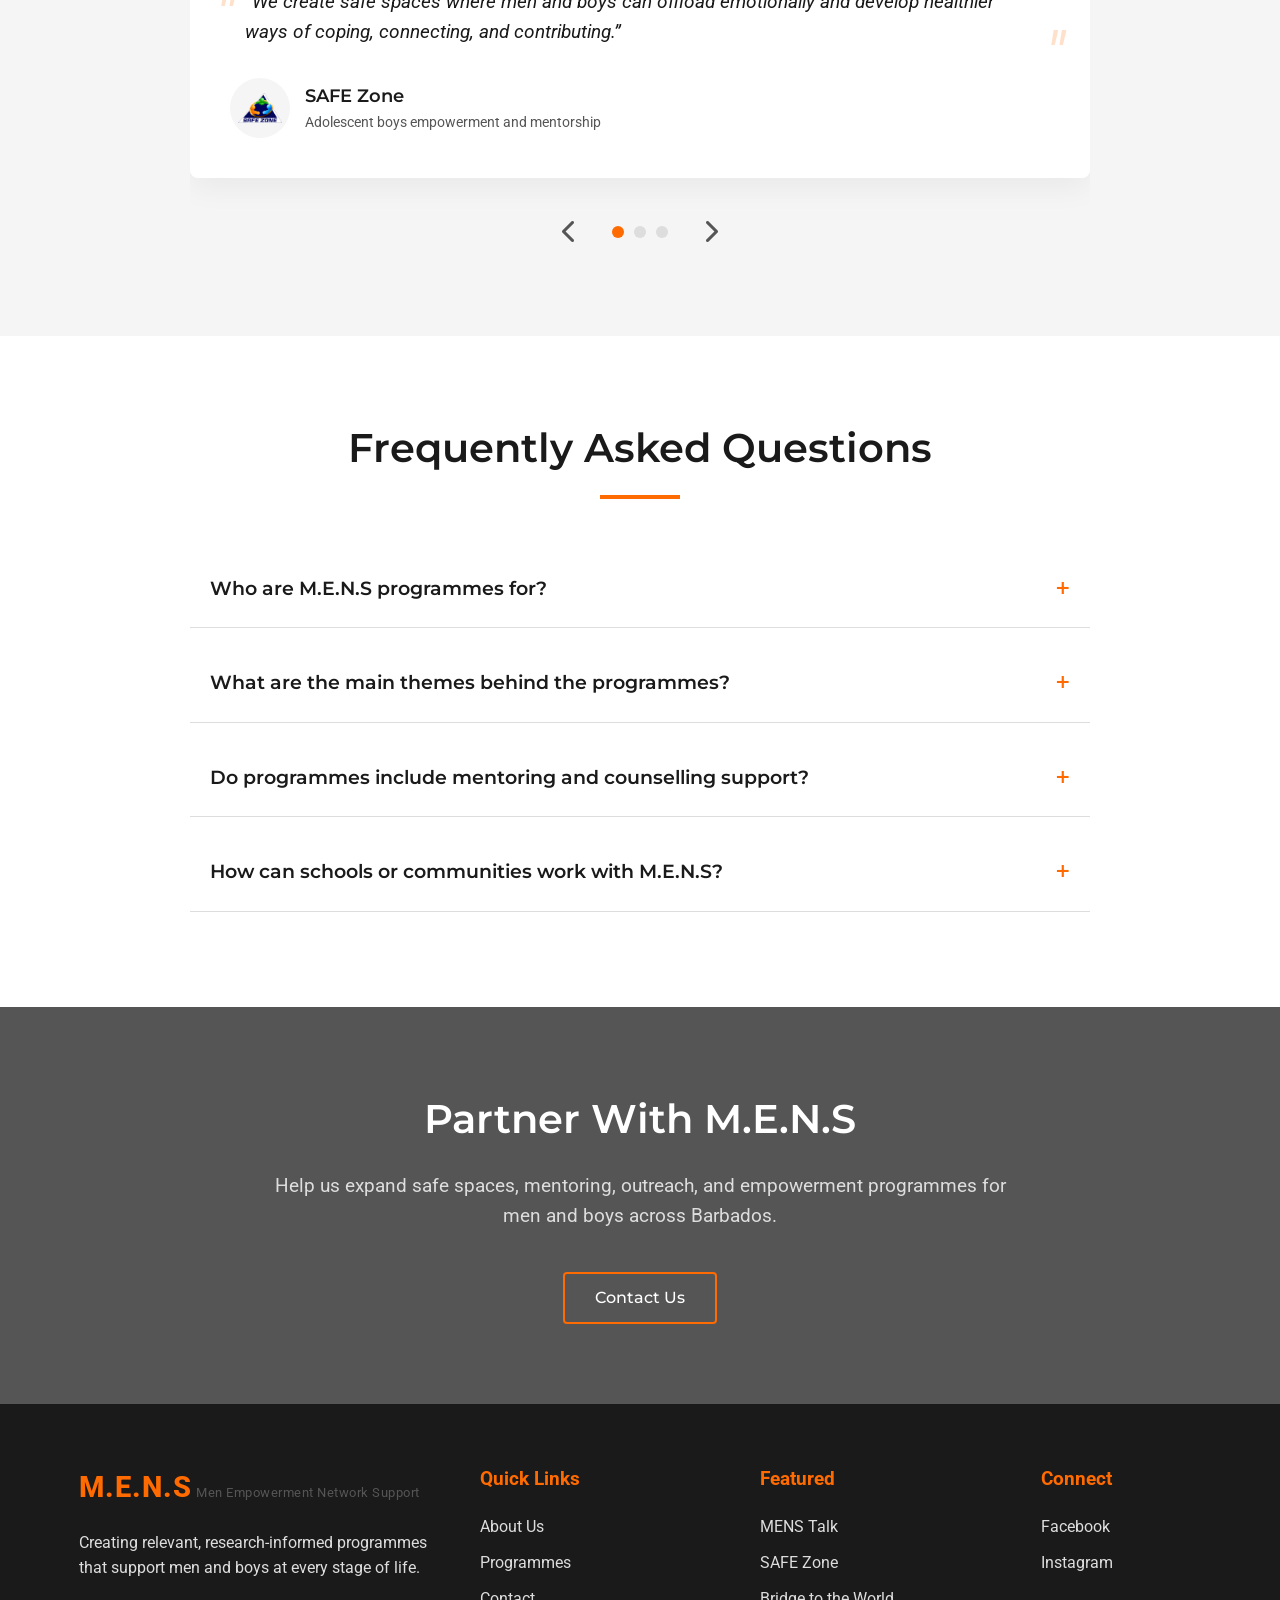
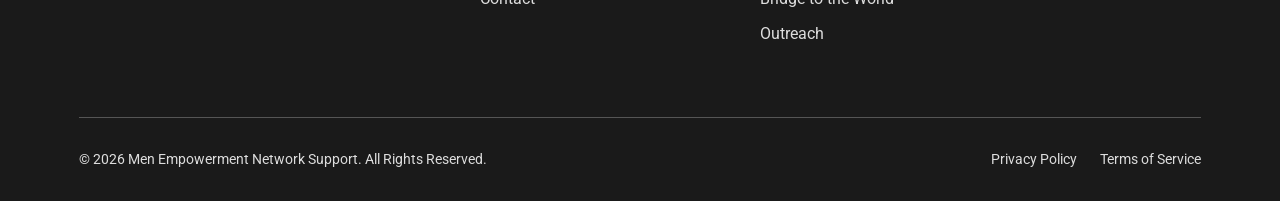
<file: programs.html>
<!DOCTYPE html>
<html lang="en">
<head>
    <meta charset="UTF-8">
    <meta name="viewport" content="width=device-width, initial-scale=1.0">
    <title>Programmes | M.E.N.S</title>
    <link rel="stylesheet" href="programs.css">
    <link rel="stylesheet" href="https://fonts.googleapis.com/css2?family=Roboto:wght@300;400;500;700&family=Montserrat:wght@400;500;600;700;800&display=swap">
    <link rel="stylesheet" href="https://cdnjs.cloudflare.com/ajax/libs/font-awesome/6.4.0/css/all.min.css">
    <script type="module" src="program.js" defer></script>
    <script src="site.js" defer></script>
</head>
<body>
    <header>
        <div class="top-bar">
            <div class="container">
                <div class="social-icons">
                    <a href="https://www.facebook.com/p/Men-Empowerment-Network-Support-100064582068302/" aria-label="Facebook" target="_blank" rel="noopener noreferrer"><i class="fab fa-facebook-f"></i></a>
                
                    <a href="https://www.instagram.com/men_empowerment_network_suppor/" aria-label="Instagram" target="_blank" rel="noopener noreferrer"><i class="fab fa-instagram"></i></a>
                
                </div>
                <div class="donate-button">
                    <!-- <a href="aboutus.html#donate" class="btn btn-donate">DONATE</a> -->
                </div>
            </div>
        </div>
        <nav>
            <div class="container">
                <div class="logo">
                    <a href="index.html">
                        <img src="menslogo.jpeg" alt="M.E.N.S logo" class="logo-image">
                        <!-- <span class="logo-text">M.E.N.S</span>
                        <span class="tagline">Men Empowerment Network Support</span> -->
                    </a>
                </div>
                <div class="menu-toggle">
                    <i class="fas fa-bars"></i>
                </div>
                <ul class="main-menu">
                    <li><a href="index.html">HOME</a></li>
                    <li><a href="aboutus.html">ABOUT</a></li>
                    <li><a href="contact.html">CONTACT</a></li>
                </ul>
            </div>
        </nav>
    </header>

    <section class="hero program-hero">
        <div class="container">
            <div class="hero-content">
                <span class="eyebrow">Support · Education · Advocacy</span>
                <h1>M.E.N.S Programmes</h1>
                <p>Practical, research-informed initiatives supporting men and boys through mentorship, emotional development, employability, parenting, and community care.</p>
                <a href="#program-details" class="btn-primary scroll-btn">Explore the Programmes</a>
            </div>
        </div>
        <div class="hero-overlay"></div>
    </section>

    <section class="program-intro">
        <div class="container">
            <div class="intro-content">
                <h2>Programmes Built Around Real Needs</h2>
                <p>M.E.N.S develops programmes in response to the social, emotional, and psychological realities affecting men and boys in Barbados. From flagship support groups to adolescent mentorship and career readiness, each initiative is designed to create practical change.</p>
            </div>
        </div>
    </section>

    <section class="programme-overview-grid-section">
        <div class="container">
            <div class="programme-overview-grid">
                <article class="overview-card">
                    <img src="mens_site_assets/image1.png" alt="SAFE Zone logo">
                    <h3>SAFE Zone</h3>
                    <p>10-week mentorship and life-skills programme for boys 12–18.</p>
                </article>
                <article class="overview-card">
                    <img src="mens_site_assets/image2.jpeg" alt="Bridge to the World logo">
                    <h3>Bridge to the World</h3>
                    <p>Six-month employability, entrepreneurship, and confidence-building programme.</p>
                </article>
                <article class="overview-card">
                    <img src="mens_site_assets/image4.jpeg" alt="Men Leh We Reason logo">
                    <h3>Men Leh We Reason</h3>
                    <p>Podcast and platform for honest public discussion around issues affecting men.</p>
                </article>
            </div>
        </div>
    </section>

    <section id="program-details" class="program-details">
        <div class="container">
            <h2 class="section-title">Featured Programmes</h2>
            <div class="journey-timeline">
                <div class="timeline-item">
                    <div class="timeline-marker active" data-phase="mens-talk"></div>
                    <h3>MENS Talk</h3>
                </div>
                <div class="timeline-item">
                    <div class="timeline-marker" data-phase="safe-zone"></div>
                    <h3>SAFE Zone</h3>
                </div>
                <div class="timeline-item">
                    <div class="timeline-marker" data-phase="bridge-world"></div>
                    <h3>Bridge to the World</h3>
                </div>
                <div class="timeline-item">
                    <div class="timeline-marker" data-phase="outreach"></div>
                    <h3>Outreach</h3>
                </div>
                <div class="timeline-connector"></div>
            </div>

            <div class="journey-content">
                <div class="journey-phase active" id="mens-talk">
                    <h3>MENS Talk</h3>
                    <p>The charity’s flagship programme provides monthly confidential support group meetings where adult men can connect, share experiences, and receive psychosocial and educational support without fear of judgment.</p>
                    <div class="phase-feature">
                        <div class="feature-icon"><i class="fas fa-comments"></i></div>
                        <div class="feature-text">
                            <h4>Confidential Monthly Support</h4>
                            <p>Trusted sessions that have run consistently since 2019, including online support during the COVID-19 period.</p>
                        </div>
                    </div>
                    <div class="phase-feature">
                        <div class="feature-icon"><i class="fas fa-user-shield"></i></div>
                        <div class="feature-text">
                            <h4>Psychosocial &amp; Educational Guidance</h4>
                            <p>Men receive support around emotional health, relationships, accountability, and daily life pressures.</p>
                        </div>
                    </div>
                </div>

                <div class="journey-phase" id="safe-zone">
                    <h3>SAFE Zone</h3>
                    <p>SAFE stands for “Shaping Adolescents to Function in their Environment.” This 10-week programme for boys ages 12–18 promotes behavioural change through life skills, emotional intelligence, mentorship, and access to support services.</p>
                    <div class="phase-feature">
                        <div class="feature-icon"><i class="fas fa-child-reaching"></i></div>
                        <div class="feature-text">
                            <h4>Life Skills &amp; Emotional Development</h4>
                            <p>Focus areas include self-awareness, self-management, social awareness, relationship skills, and responsible decision-making.</p>
                        </div>
                    </div>
                    <div class="phase-feature">
                        <div class="feature-icon"><i class="fas fa-user-group"></i></div>
                        <div class="feature-text">
                            <h4>Mentorship &amp; Family Support</h4>
                            <p>Positive male role models, counselling access, and parenting resources help create a stronger support ecosystem around each boy.</p>
                        </div>
                    </div>
                </div>

                <div class="journey-phase" id="bridge-world">
                    <h3>Bridge to the World</h3>
                    <p>This six-month professional development programme supports adolescents ages 15–19 who left the educational system without formal qualifications and need structured guidance into the world of work and entrepreneurship.</p>
                    <div class="phase-feature">
                        <div class="feature-icon"><i class="fas fa-briefcase"></i></div>
                        <div class="feature-text">
                            <h4>Employability &amp; Career Development</h4>
                            <p>Participants build communication, conflict management, interpersonal, and career planning skills for long-term success.</p>
                        </div>
                    </div>
                    <div class="phase-feature">
                        <div class="feature-icon"><i class="fas fa-lightbulb"></i></div>
                        <div class="feature-text">
                            <h4>Entrepreneurship &amp; Counselling Support</h4>
                            <p>The programme also develops entrepreneurial readiness while strengthening emotional well-being and confidence.</p>
                        </div>
                    </div>
                </div>

                <div class="journey-phase" id="outreach">
                    <h3>Schools &amp; Community Outreach</h3>
                    <p>M.E.N.S responds directly to needs in schools and communities across Barbados through male mentorship, parenting support, and social assistance programmes designed to meet men and families where they are.</p>
                    <div class="phase-feature">
                        <div class="feature-icon"><i class="fas fa-school"></i></div>
                        <div class="feature-text">
                            <h4>Schools Outreach</h4>
                            <p>Critical mentorship and male guidance for boys in schools facing increased deviance and social pressures.</p>
                        </div>
                    </div>
                    <div class="phase-feature">
                        <div class="feature-icon"><i class="fas fa-house-user"></i></div>
                        <div class="feature-text">
                            <h4>Parenting &amp; Community Assistance</h4>
                            <p>Workshops and outreach efforts equip parents and communities with practical support and responsive intervention.</p>
                        </div>
                    </div>
                </div>
            </div>
        </div>
    </section>

    <section class="programme-list-section">
        <div class="container">
            <h2 class="section-title">Full Programme List</h2>
            <div class="programme-list-grid">
                <article class="programme-list-card">
                    <h3>MENS Talk</h3>
                    <p>Monthly men-only psychosocial and educational support group.</p>
                </article>
                <article class="programme-list-card">
                    <h3>SAFE Zone</h3>
                    <p>Adolescent boys development and mentorship initiative.</p>
                </article>
                <article class="programme-list-card">
                    <h3>Men Leh We Reason</h3>
                    <p>Podcast and discussion platform for men’s issues and public dialogue.</p>
                </article>
                <article class="programme-list-card">
                    <h3>Parenting Empowerment</h3>
                    <p>Workshop series providing guidance and tools for parents.</p>
                </article>
                <article class="programme-list-card">
                    <h3>Schools Outreach</h3>
                    <p>In-school mentorship, advice, and engagement for boys.</p>
                </article>
                <article class="programme-list-card">
                    <h3>Community Outreach</h3>
                    <p>Social assistance and empowerment initiatives across communities.</p>
                </article>
            </div>
        </div>
    </section>

    <section class="visual-showcase-section">
        <div class="container">
            <div class="section-header">
                <h2>Programme Visuals</h2>
                <div class="underline"></div>
            </div>
            <div class="visual-showcase-grid">
                <div class="showcase-card">
                    <img src="mens_site_assets/image3.png" alt="MENS Talk flyer collage">
                    <div class="showcase-caption">MENS Talk flyer snapshots</div>
                </div>
                <div class="showcase-card">
                    <img src="mens_site_assets/image5.png" alt="Parenting Empowerment flyers">
                    <div class="showcase-caption">Parenting Empowerment Workshop Series</div>
                </div>
                <div class="showcase-card showcase-wide">
                    <img src="mens_site_assets/image6.png" alt="School outreach photo collage">
                    <div class="showcase-caption">Schools outreach and direct youth engagement</div>
                </div>
            </div>
        </div>
    </section>

    <section class="testimonials">
        <div class="container">
            <h2 class="section-title">Why the Programmes Matter</h2>
            <div class="testimonial-slider">
                <div class="testimonial-slide active">
                    <div class="testimonial-content">
                        <div class="quote">“We create safe spaces where men and boys can offload emotionally and develop healthier ways of coping, connecting, and contributing.”</div>
                        <div class="author">
                            <div class="author-image"><img src="mens_site_assets/image1.png" alt="SAFE Zone logo"></div>
                            <div class="author-info">
                                <h4>SAFE Zone</h4>
                                <p>Adolescent boys empowerment and mentorship</p>
                            </div>
                        </div>
                    </div>
                </div>
                <div class="testimonial-slide">
                    <div class="testimonial-content">
                        <div class="quote">“Our programmes are grounded in real social need and shaped to improve emotional well-being, confidence, employability, and stronger relationships.”</div>
                        <div class="author">
                            <div class="author-image"><img src="mens_site_assets/image2.jpeg" alt="Bridge to the World logo"></div>
                            <div class="author-info">
                                <h4>Bridge to the World</h4>
                                <p>Professional and personal development</p>
                            </div>
                        </div>
                    </div>
                </div>
                <div class="testimonial-slide">
                    <div class="testimonial-content">
                        <div class="quote">“Community transformation starts with men who are supported, educated, and willing to lead with emotional intelligence and accountability.”</div>
                        <div class="author">
                            <div class="author-image"><img src="mens_site_assets/image4.jpeg" alt="Men Leh We Reason logo"></div>
                            <div class="author-info">
                                <h4>Men Leh We Reason</h4>
                                <p>Dialogue, visibility, and advocacy</p>
                            </div>
                        </div>
                    </div>
                </div>
                <div class="slider-controls">
                    <button class="prev-btn"><i class="fas fa-chevron-left"></i></button>
                    <div class="slider-dots">
                        <span class="dot active" data-slide="0"></span>
                        <span class="dot" data-slide="1"></span>
                        <span class="dot" data-slide="2"></span>
                    </div>
                    <button class="next-btn"><i class="fas fa-chevron-right"></i></button>
                </div>
            </div>
        </div>
    </section>

    <section class="faq">
        <div class="container">
            <h2 class="section-title">Frequently Asked Questions</h2>
            <div class="faq-container">
                <div class="faq-item">
                    <div class="faq-question">
                        <h3>Who are M.E.N.S programmes for?</h3>
                        <span class="toggle-icon">+</span>
                    </div>
                    <div class="faq-answer">
                        <p>M.E.N.S serves men and boys at different life stages, including adolescent boys, young men transitioning into employment, fathers, and adult men seeking support, mentoring, and community.</p>
                    </div>
                </div>
                <div class="faq-item">
                    <div class="faq-question">
                        <h3>What are the main themes behind the programmes?</h3>
                        <span class="toggle-icon">+</span>
                    </div>
                    <div class="faq-answer">
                        <p>All programmes are anchored in the SEA approach: Support, Education, and Advocacy. This shapes how M.E.N.S responds to emotional, social, and developmental needs.</p>
                    </div>
                </div>
                <div class="faq-item">
                    <div class="faq-question">
                        <h3>Do programmes include mentoring and counselling support?</h3>
                        <span class="toggle-icon">+</span>
                    </div>
                    <div class="faq-answer">
                        <p>Yes. Mentorship and access to supportive counselling pathways are core elements across several initiatives, especially SAFE Zone, MENS Talk, and development-focused outreach work.</p>
                    </div>
                </div>
                <div class="faq-item">
                    <div class="faq-question">
                        <h3>How can schools or communities work with M.E.N.S?</h3>
                        <span class="toggle-icon">+</span>
                    </div>
                    <div class="faq-answer">
                        <p>Schools, parents, community leaders, and partner organisations can contact M.E.N.S to discuss outreach sessions, workshops, programme collaboration, and support needs.</p>
                    </div>
                </div>
            </div>
        </div>
    </section>

    <section class="cta">
        <div class="container cta-content">
            <h2>Partner With M.E.N.S</h2>
            <p>Help us expand safe spaces, mentoring, outreach, and empowerment programmes for men and boys across Barbados.</p>
            <div class="cta-buttons">
                <a href="contact.html" class="btn-secondary">Contact Us</a>
            </div>
        </div>
    </section>

    <footer>
        <div class="container">
            <div class="footer-content">
                <div class="footer-logo">
                    <div class="logo">
                        <span class="logo-text">M.E.N.S</span>
                        <span class="tagline">Men Empowerment Network Support</span>
                    </div>
                    <p>Creating relevant, research-informed programmes that support men and boys at every stage of life.</p>
                </div>
                <div class="footer-links">
                    <div class="footer-column">
                        <h3>Quick Links</h3>
                        <ul>
                            <li><a href="aboutus.html">About Us</a></li>
                            <li><a href="programs.html">Programmes</a></li>
                            <li><a href="contact.html">Contact</a></li>
                        </ul>
                    </div>
                    <div class="footer-column">
                        <h3>Featured</h3>
                        <ul>
                            <li><a href="#program-details">MENS Talk</a></li>
                            <li><a href="#program-details">SAFE Zone</a></li>
                            <li><a href="#program-details">Bridge to the World</a></li>
                            <li><a href="#program-details">Outreach</a></li>
                        </ul>
                    </div>
                    <div class="footer-column">
                        <h3>Connect</h3>
                        <ul>
                            <li><a href="#">Facebook</a></li>
                            <li><a href="#">Instagram</a></li>
                           
                        </ul>
                    </div>
                </div>
            </div>
            <div class="footer-bottom">
                <p>© 2026 Men Empowerment Network Support. All Rights Reserved.</p>
                <div class="footer-policy-links">
                    <a href="#">Privacy Policy</a>
                    <a href="#">Terms of Service</a>
                </div>
            </div>
        </div>
    </footer>
</body>
</html>
</file>
<file: aboutus.css>
:root {
    --orange: #FF6B00;
    --dark-orange: #D65600;
    --black: #1A1A1A;
    --white: #FFFFFF;
    --light-gray: #F5F5F5;
    --medium-gray: #DDDDDD;
    --dark-gray: #555555;
    --font-primary: 'Roboto', sans-serif;
    --font-heading: 'Montserrat', sans-serif;
    --transition: all 0.3s ease;
}

* {
    margin: 0;
    padding: 0;
    box-sizing: border-box;
}

body {
    font-family: var(--font-primary);
    color: var(--black);
    line-height: 1.6;
    background-color: var(--white);
}

.container {
    width: 90%;
    max-width: 1200px;
    margin: 0 auto;
    padding: 0 15px;
}

/* Typography */
h1, h2, h3, h4, h5, h6 {
    font-family: var(--font-heading);
    margin-bottom: 1rem;
    font-weight: 600;
    line-height: 1.2;
}

h1 {
    font-size: 2.5rem;
    margin-bottom: 1.5rem;
}

h2 {
    font-size: 2rem;
    color: var(--black);
}

h3 {
    font-size: 1.5rem;
}

p {
    margin-bottom: 1.5rem;
}

a {
    color: var(--orange);
    text-decoration: none;
    transition: var(--transition);
}

a:hover {
    color: var(--dark-orange);
}

.btn {
    display: inline-block;
    padding: 12px 25px;
    border-radius: 4px;
    cursor: pointer;
    text-align: center;
    font-weight: 500;
    transition: var(--transition);
    font-family: var(--font-heading);
    text-transform: uppercase;
    letter-spacing: 0.5px;
    font-size: 1rem;
}

.btn-primary {
    background-color: var(--orange);
    color: var(--white);
    border: 2px solid var(--orange);
}

.btn-primary:hover {
    background-color: var(--dark-orange);
    border-color: var(--dark-orange);
    color: var(--white);
}

.btn-secondary {
    background-color: var(--dark-orange);
    color: var(--white);
    border: 2px solid var(--orange);
}

.btn-secondary:hover {
    background-color: var(--orange);
    color: var(--white);
} 

.section-header {
    text-align: center;
    margin-bottom: 3rem;
}

.underline {
    width: 80px;
    height: 3px;
    background-color: var(--orange);
    margin: 0 auto;
}

/* Header */
/* .header {
    background-color: var(--white);
    box-shadow: 0 2px 10px rgba(0, 0, 0, 0.1);
    position: sticky;
    top: 0;
    z-index: 1000;
} */

/* .header .container {
    display: flex;
    justify-content: space-between;
    align-items: center;
    padding: 15px;
}

.logo {
    display: flex;
    align-items: center;
}

.nav-list {
    display: flex;
    list-style: none;
}

.nav-list li {
    margin-left: 25px;
}

.nav-list a {
    color: var(--black);
    font-weight: 500;
    font-family: var(--font-heading);
    font-size: 1rem;
    position: relative;
}

.nav-list a:after {
    content: '';
    position: absolute;
    width: 0;
    height: 2px;
    bottom: -5px;
    left: 0;
    background-color: var(--orange);
    transition: var(--transition);
}

.nav-list a:hover:after,
.nav-list a.active:after {
    width: 100%;
}

.mobile-menu-toggle {
    display: none;
    background: none;
    border: none;
    cursor: pointer;
}

.mobile-menu-toggle span {
    display: block;
    width: 25px;
    height: 3px;
    margin: 5px 0;
    background-color: var(--black);
    transition: var(--transition);
} */

/* Header and Navigation */
header {
    position: sticky;
    top: 0;
    z-index: 100;
    background-color: var(--white);
    box-shadow: 0 2px 10px rgba(0, 0, 0, 0.1);
}

.top-bar {
    background-color: var(--black);
    padding: 10px 0;
}

.top-bar .container {
    display: flex;
    justify-content: space-between;
    align-items: center;
}


.social-icons a {
    color: var(--white);
    margin-right: 15px;
    font-size: 0.9rem;
}

.social-icons a:hover {
    color: var(--orange);
}

nav {
    padding: 20px 0;
}

nav .container {
    display: flex;
    justify-content: space-between;
    align-items: center;
}

.logo {
    text-decoration: none;
}

.logo a {
    display: flex;
    align-items: flex-start;
    gap: 2px;
    text-decoration: none;
}

.logo-image {
    width: 111px;
    height: 111px;
    object-fit: contain;
    margin-bottom: 4px;
}

.logo-text {
    font-size: 1.8rem;
    font-weight: 800;
    color: var(--orange);
    letter-spacing: 1px;
}

.tagline {
    font-size: 0.8rem;
    color: var(--dark-gray);
    letter-spacing: 0.5px;
}

.menu-toggle {
    display: none;
    font-size: 1.5rem;
    cursor: pointer;
    color: var(--black);
}

.main-menu {
    display: flex;
    list-style: none;
}

.main-menu li {
    margin-left: 30px;
}

.main-menu a {
    text-transform: uppercase;
    font-weight: 600;
    font-size: 0.9rem;
    letter-spacing: 1px;
    color: var(--black);
    position: relative;
}

.main-menu a:after {
    content: '';
    position: absolute;
    width: 0;
    height: 2px;
    bottom: -5px;
    left: 0;
    background-color: var(--orange);
    transition: var(--transition);
}

.main-menu a:hover:after {
    width: 100%;
}

.scroll-fade {
    opacity: 0;
    transform: translateY(28px);
    transition: opacity 0.75s ease, transform 0.75s ease;
}

.scroll-fade.is-visible {
    opacity: 1;
    transform: translateY(0);
}

@media (prefers-reduced-motion: reduce) {
    .scroll-fade {
        opacity: 1;
        transform: none;
        transition: none;
    }
}


/* Buttons */
.btn {
    display: inline-block;
    padding: 14px 28px;
    border-radius: 4px;
    font-weight: 700;
    text-transform: uppercase;
    letter-spacing: 1px;
    font-size: 0.9rem;
    cursor: pointer;
    transition: var(--transition);
    border: none;
    text-align: center;
}

.btn-primary {
    background-color: var(--orange);
    color: var(--white);
}

.btn-primary:hover {
    background-color: var(--dark-orange);
    color: var(--white);
}

/* .btn-secondary {
    background-color: var(--black);
    color: var(--white);
}

.btn-secondary:hover {
    background-color: var(--dark-gray);
    color: var(--white);
} */

.btn-donate {
    background-color: var(--orange);
    color: var(--white);
    padding: 8px 16px;
    border-radius: 2px;
    font-size: 0.8rem;
}

.btn-donate:hover {
    background-color: var(--dark-orange);
    color: var(--white);
}

.btn-outline {
    background-color: transparent;
    color: var(--black);
    border: 2px solid var(--black);
    padding: 12px 26px;
}

.btn-outline:hover {
    background-color: var(--black);
    color: var(--white);
}

.btn-small {
    padding: 8px 16px;
    font-size: 0.8rem;
}

.center-button {
    text-align: center;
    margin-top: 40px;
}


 /* About Section */
        .about-section {
            padding: 80px 0;
            background-color: var(--light-gray);
        }

        .about-content {
            display: flex;
            flex-wrap: wrap;
            justify-content: space-between;
            align-items: center;
            gap: 40px;
        }

        .about-text {
            flex: 1;
            min-width: 300px;
        }

        .about-image {
            flex: 1;
            min-width: 300px;
        }

        .about-image img {
            width: 100%;
            height: auto;
            border-radius: 8px;
            box-shadow: 0 4px 10px rgba(0, 0, 0, 0.1);
        }

        /* History Section */
        .history-section {
            padding: 80px 0;
            background-color: var(--white);
        }

        .history-content {
            display: flex;
            flex-wrap: wrap;
            justify-content: space-between;
            align-items: center;
            gap: 40px;
        }

        .history-text {
            flex: 1;
            min-width: 300px;
        }

        .history-image {
            flex: 1;
            min-width: 300px;
        }

        .history-image img {
            width: 100%;
            height: auto;
            border-radius: 8px;
            box-shadow: 0 4px 10px rgba(0, 0, 0, 0.1);
        }



/* Hero Section */
.hero {
    background: linear-gradient(rgba(0, 0, 0, 0.7), rgba(0, 0, 0, 0.7)), url('https://source.unsplash.com/random/1600x900/?men,community') no-repeat center center/cover;
    color: var(--white);
    padding: 100px 0;
    text-align: center;
}

.hero h1 {
    font-size: 2.8rem;
    margin-bottom: 1.5rem;
    max-width: 800px;
    margin-left: auto;
    margin-right: auto;
}

.hero p {
    font-size: 1.2rem;
    margin-bottom: 2rem;
    max-width: 600px;
    margin-left: auto;
    margin-right: auto;
}

/* Mission Section */
.mission {
    padding: 80px 0;
    background-color: var(--light-gray);
}

.mission-content {
    display: flex;
    flex-wrap: wrap;
    justify-content: space-between;
    align-items: center;
    gap: 40px;
}

.mission-text {
    flex: 1;
    min-width: 300px;
}

.mission-text p {
    font-size: 1.1rem;
}

.mission-stats {
    flex: 1;
    min-width: 300px;
    display: flex;
    flex-wrap: wrap;
    justify-content: space-around;
    gap: 20px;
}

.stat-item {
    text-align: center;
    padding: 20px;
    background-color: var(--white);
    border-radius: 8px;
    box-shadow: 0 4px 10px rgba(0, 0, 0, 0.1);
    min-width: 150px;
}

.stat-number {
    display: block;
    font-size: 2.5rem;
    font-weight: 700;
    color: var(--orange);
    margin-bottom: 5px;
}

.stat-label {
    font-size: 1rem;
    color: var(--dark-gray);
}

/* Values Section */
.values {
    padding: 80px 0;
}

.values-grid {
    display: grid;
    grid-template-columns: repeat(auto-fit, minmax(250px, 1fr));
    gap: 30px;
}

.value-card {
    background-color: var(--white);
    border-radius: 8px;
    box-shadow: 0 4px 8px rgba(0, 0, 0, 0.1);
    padding: 30px;
    text-align: center;
    transition: var(--transition);
}

.value-card:hover {
    transform: translateY(-10px);
    box-shadow: 0 10px 20px rgba(0, 0, 0, 0.1);
}

.icon {
    margin-bottom: 15px;
}

.value-card h3 {
    margin-bottom: 10px;
    color: var(--black);
}

.value-card p {
    color: var(--dark-gray);
    margin-bottom: 0;
}

/* Leadership Section */
.leadership {
    padding: 80px 0;
    background-color: var(--light-gray);
}

.team-grid {
    display: grid;
    grid-template-columns: repeat(auto-fit, minmax(280px, 1fr));
    gap: 30px;
}

.team-member {
    background-color: var(--white);
    border-radius: 8px;
    box-shadow: 0 4px 8px rgba(0, 0, 0, 0.1);
    padding: 30px;
    text-align: center;
    transition: var(--transition);
}

.team-member:hover {
    transform: translateY(-5px);
    box-shadow: 0 8px 16px rgba(0, 0, 0, 0.1);
}

.member-avatar {
    margin-bottom: 15px;
}

.team-member h3 {
    margin-bottom: 5px;
}

.position {
    font-style: italic;
    color: var(--dark-gray);
    margin-bottom: 15px;
}

/* Testimonials Section */
.testimonials {
    padding: 80px 0;
    background-color: var(--white);
}

.testimonial-slider {
    position: relative;
    max-width: 800px;
    margin: 0 auto;
    overflow: hidden;
    min-height: 200px;
}

.testimonial-slide {
    opacity: 0;
    position: absolute;
    top: 0;
    left: 0;
    width: 100%;
    text-align: center;
    padding: 20px;
    transition: opacity 0.5s ease;
}

.testimonial-slide.active {
    opacity: 1;
    position: relative;
}

.quote {
    font-size: 1.2rem;
    font-style: italic;
    margin-bottom: 20px;
    position: relative;
}

.quote::before,
.quote::after {
    content: '"';
    font-size: 2rem;
    color: var(--orange);
}

.author {
    font-weight: 500;
    color: var(--dark-gray);
}

.slider-controls {
    display: flex;
    justify-content: center;
    align-items: center;
    margin-top: 30px;
}

.prev-btn,
.next-btn {
    background: none;
    border: none;
    cursor: pointer;
    padding: 10px;
}

.slider-dots {
    display: flex;
    margin: 0 15px;
}

.dot {
    width: 12px;
    height: 12px;
    border-radius: 50%;
    background-color: var(--medium-gray);
    margin: 0 5px;
    cursor: pointer;
    transition: var(--transition);
}

.dot.active {
    background-color: var(--orange);
}

/* CTA Section */
.cta {
    padding: 80px 0;
    background: linear-gradient(rgba(0, 0, 0, 0.8), rgba(0, 0, 0, 0.8)), url('https://source.unsplash.com/random/1600x900/?men,group') no-repeat center center/cover;
    color: var(--white);
    text-align: center;
}

.cta h2 {
    color: var(--white);
    margin-bottom: 20px;
}

.cta p {
    max-width: 600px;
    margin: 0 auto 30px;
    font-size: 1.1rem;
}

.cta-buttons {
    display: flex;
    justify-content: center;
    gap: 20px;
    flex-wrap: wrap;
}


/* Footer */
footer {
    padding: 60px 0 30px;
    background-color: var(--black);
    color: var(--white);
}

.footer-content {
    display: flex;
    flex-wrap: wrap;
    justify-content: space-between;
    gap: 40px;
    margin-bottom: 40px;
}

.footer-logo {
    flex: 1;
    min-width: 300px;
}

.footer-logo p {
    margin-top: 20px;
    color: var(--medium-gray);
}

.footer-links {
    flex: 2;
    display: flex;
    flex-wrap: wrap;
    justify-content: space-between;
}

.footer-column {
    min-width: 160px;
    margin-bottom: 20px;
}

.footer-column h3 {
    font-size: 1.2rem;
    color: var(--orange);
    margin-bottom: 20px;
}

.footer-column ul {
    list-style: none;
}

.footer-column ul li {
    margin-bottom: 10px;
}

.footer-column a {
    color: var(--medium-gray);
    transition: var(--transition);
}

.footer-column a:hover {
    color: var(--orange);
}

.footer-bottom {
    display: flex;
    flex-wrap: wrap;
    justify-content: space-between;
    padding-top: 30px;
    border-top: 1px solid var(--dark-gray);
    font-size: 0.9rem;
    color: var(--medium-gray);
}

.footer-policy-links a {
    color: var(--medium-gray);
    margin-left: 20px;
}

.footer-policy-links a:hover {
    color: var(--orange);
}

/* Footer
footer {
    background-color: var(--black);
    color: var(--white);
    padding: 80px 0 30px;
}

.footer-content {
    display: flex;
    justify-content: space-between;
    margin-bottom: 50px;
}

.footer-logo a {
    font-family: var(--font-heading);
    font-size: 1.8rem;
    font-weight: 700;
    color: var(--white);
    display: inline-block;
    margin-bottom: 15px;
}

.footer-logo p {
    color: var(--medium-gray);
    max-width: 300px;
}

.footer-links {
    display: flex;
    gap: 60px;
}

.footer-column h3 {
    font-family: var(--font-heading);
    font-size: 1.2rem;
    font-weight: 600;
    margin-bottom: 20px;
    color: var(--orange);
}

.footer-column ul li {
    margin-bottom: 10px;
}

.footer-column ul li a {
    color: var(--medium-gray);
    transition: var(--transition);
}

.footer-column ul li a:hover {
    color: var(--white);
}







/* Footer
.footer {
    background-color: var(--black);
    color: var(--white);
    padding: 60px 0 20px;
}

.footer-grid {
    display: grid;
    grid-template-columns: repeat(auto-fit, minmax(250px, 1fr));
    gap: 40px;
    margin-bottom: 40px;
}

.footer-about h3 {
    color: var(--white);
    margin-bottom: 15px;
}

.footer-about p {
    color: var(--medium-gray);
}

.footer-links h4,
.footer-contact h4 {
    color: var(--white);
    margin-bottom: 15px;
}

.footer-links ul {
    list-style: none;
}

.footer-links li {
    margin-bottom: 10px;
}

.footer-links a {
    color: var(--medium-gray);
}

.footer-links a:hover {
    color: var(--orange);
}

.footer-contact p {
    color: var(--medium-gray);
    margin-bottom: 10px;
} */

/* .social-links {
    display: flex;
    gap: 15px;
    margin-top: 20px;
} */

/* .social-links a {
    display: flex;
    align-items: center;
    justify-content: center;
    width: 40px;
    height: 40px;
    background-color: rgba(255, 255, 255, 0.1);
    border-radius: 50%;
    transition: var(--transition);
}

.social-links a:hover {
    background-color: var(--orange);
}

.footer-bottom {
    padding-top: 20px;
    border-top: 1px solid rgba(255, 255, 255, 0.1);
    display: flex;
    justify-content: space-between;
    flex-wrap: wrap;
    gap: 20px;
}

.footer-bottom p {
    color: var(--medium-gray);
    margin-bottom: 0;
}

.footer-legal {
    display: flex;
    gap: 20px;
}

.footer-legal a {
    color: var(--medium-gray);
}

.footer-legal a:hover {
    color: var(--orange);
} */

/* Responsive Design */
@media (max-width: 768px) {
    h1 {
        font-size: 2rem;
    }
    
    h2 {
        font-size: 1.8rem;
    }
    
    .nav-list {
        display: none;
    }
    
    .mobile-menu-toggle {
        display: block;
    }
    
    .hero {
        padding: 80px 0;
    }
    
    .mission-content,
    .footer-bottom {
        flex-direction: column;
    }
    
    .mission-stats {
        margin-top: 20px;
    }
    
    .footer-legal {
        margin-top: 10px;
    }
}

@media (max-width: 576px) {
    .btn {
        display: block;
        width: 100%;
        margin-bottom: 10px;
    }
    
    .cta-buttons {
        flex-direction: column;
    }
    
    .hero h1 {
        font-size: 1.8rem;
    }
    
    .stat-item {
        flex-basis: 100%;
    }
}


html { scroll-behavior: smooth; }

.about-hero {
    background: linear-gradient(rgba(9, 18, 42, 0.72), rgba(9, 18, 42, 0.72)), url('mens_site_assets/image7.png') no-repeat center center/cover;
    min-height: 78vh;
    display: flex;
    align-items: center;
}

.hero-content-wrap {
    position: relative;
    z-index: 2;
}

.hero-text-block {
    max-width: 760px;
}

.eyebrow {
    display: inline-block;
    margin-bottom: 18px;
    padding: 8px 14px;
    border-radius: 999px;
    background: rgba(255,255,255,0.12);
    color: var(--white);
    font-size: 0.85rem;
    letter-spacing: 1px;
    text-transform: uppercase;
    font-weight: 700;
}

.hero-actions {
    display: flex;
    gap: 16px;
    flex-wrap: wrap;
}

.split-layout,
.story-layout {
    display: flex;
    align-items: center;
    gap: 40px;
    flex-wrap: wrap;
}

.story-layout.reverse { flex-direction: row-reverse; }

.image-card img {
    width: 100%;
    display: block;
    border-radius: 12px;
    box-shadow: 0 18px 35px rgba(0,0,0,0.14);
}

.sea-section,
.program-highlights,
.gallery-section {
    padding: 80px 0;
    background: var(--white);
}

.sea-grid,
.program-highlight-grid,
.focus-grid {
    display: grid;
    gap: 24px;
}

.sea-grid,
.program-highlight-grid {
    grid-template-columns: repeat(auto-fit, minmax(250px, 1fr));
}

.sea-card,
.program-highlight-card {
    background: var(--white);
    border: 1px solid rgba(0,0,0,0.06);
    border-radius: 14px;
    padding: 30px;
    box-shadow: 0 12px 30px rgba(0,0,0,0.06);
}

.sea-card h3,
.program-highlight-card h3,
.story-text h3 {
    margin-bottom: 12px;
}

.sea-icon {
    width: 68px;
    height: 68px;
    border-radius: 50%;
    display: flex;
    align-items: center;
    justify-content: center;
    background: rgba(255,107,0,0.1);
    color: var(--orange);
    font-size: 1.6rem;
    margin-bottom: 18px;
}

.focus-areas {
    padding: 80px 0;
    background: linear-gradient(180deg, #fff, #f8f8f8);
}

.focus-grid {
    grid-template-columns: repeat(auto-fit, minmax(220px, 1fr));
}

.focus-card {
    background: var(--white);
    border-radius: 12px;
    padding: 22px 20px;
    display: flex;
    align-items: center;
    gap: 14px;
    box-shadow: 0 10px 24px rgba(0,0,0,0.06);
    font-weight: 600;
}

.focus-card i {
    color: var(--orange);
    font-size: 1.2rem;
    width: 24px;
    text-align: center;
}

.program-logo-wrap {
    min-height: 110px;
    display: flex;
    align-items: center;
    margin-bottom: 18px;
}

.program-logo-wrap img {
    max-width: 180px;
    max-height: 100px;
    object-fit: contain;
}

.image-story-section {
    padding: 80px 0;
    background: var(--light-gray);
}

.wide-image img {
    min-height: 360px;
    object-fit: cover;
}

.gallery-grid-2 {
    display: grid;
    grid-template-columns: repeat(2, 1fr);
    gap: 28px;
}

.gallery-card {
    background: var(--white);
    border-radius: 14px;
    overflow: hidden;
    box-shadow: 0 16px 32px rgba(0,0,0,0.08);
}

.gallery-caption {
    padding: 18px 20px;
    font-weight: 600;
}

.donation-card {
    max-width: 620px;
    margin: 24px auto 32px;
    padding: 24px;
    border-radius: 12px;
    background: rgba(255,255,255,0.08);
    text-align: left;
}

.donation-card p:last-child { margin-bottom: 0; }

.cta .btn-secondary {
    color: var(--white);
    border-color: var(--white);
}

@media (max-width: 900px) {
    .gallery-grid-2 { grid-template-columns: 1fr; }
    .story-layout.reverse { flex-direction: column-reverse; }
}

@media (max-width: 768px) {
    .hero h1 { font-size: 2.2rem; }
    .hero p { font-size: 1rem; }
    .hero-actions { flex-direction: column; align-items: flex-start; }
    .focus-grid,
    .sea-grid,
    .program-highlight-grid { grid-template-columns: 1fr; }
}

@media (max-width: 768px) {
    .logo-image {
        width: 87px;
        height: 87px;
    }

    .menu-toggle {
        display: block;
    }

    .main-menu {
        position: absolute;
        top: 100%;
        left: 0;
        width: 100%;
        flex-direction: column;
        background-color: var(--white);
        box-shadow: 0 5px 10px rgba(0, 0, 0, 0.1);
        padding: 20px 0;
        display: none;
    }

    .main-menu.active {
        display: flex;
    }

    .main-menu li {
        margin: 10px 0;
        text-align: center;
    }
}
</file>
<file: contact.css>
:root {
    --orange: #FF6B00;
    --dark-orange: #D65600;
    --black: #1A1A1A;
    --white: #FFFFFF;
    --light-gray: #F5F5F5;
    --medium-gray: #DDDDDD;
    --dark-gray: #555555;
    --font-primary: 'Roboto', sans-serif;
    --font-heading: 'Montserrat', sans-serif;
    --transition: all 0.3s ease;
}

* {
    margin: 0;
    padding: 0;
    box-sizing: border-box;
}

body {
    font-family: var(--font-primary);
    color: var(--black);
    line-height: 1.6;
}

.container {
    max-width: 1200px;
    margin: 0 auto;
    padding: 0 20px;
}

a {
    color: var(--orange);
    text-decoration: none;
    transition: var(--transition);
}

a:hover {
    color: var(--dark-orange);
}

h1, h2, h3, h4 {
    font-family: var(--font-heading);
    font-weight: 600;
    margin-bottom: 1rem;
}

h1 {
    font-size: 2.5rem;
}

h2 {
    font-size: 2rem;
}

h3 {
    font-size: 1.5rem;
}

p {
    margin-bottom: 1.5rem;
}

/* .btn {
    display: inline-block;
    padding: 12px 24px;
    border-radius: 4px;
    font-weight: 500;
    cursor: pointer;
    transition: var(--transition);
    font-family: var(--font-heading);
    text-align: center;
    border: none;
}

.btn-primary {
    background-color: var(--orange);
    color: var(--white);
}

.btn-primary:hover {
    background-color: var(--dark-orange);
    color: var(--white);
} */

/* Buttons */
.btn {
    display: inline-block;
    padding: 14px 28px;
    border-radius: 4px;
    font-weight: 700;
    text-transform: uppercase;
    letter-spacing: 1px;
    font-size: 0.9rem;
    cursor: pointer;
    transition: var(--transition);
    border: none;
    text-align: center;
}

.btn-primary {
    background-color: var(--orange);
    color: var(--white);
}

.btn-primary:hover {
    background-color: var(--dark-orange);
    color: var(--white);
}

.btn-secondary {
    background-color: var(--black);
    color: var(--white);
}

.btn-secondary:hover {
    background-color: var(--dark-gray);
    color: var(--white);
}

.btn-donate {
    background-color: var(--orange);
    color: var(--white);
    padding: 8px 16px;
    border-radius: 2px;
    font-size: 0.8rem;
}

.btn-donate:hover {
    background-color: var(--dark-orange);
    color: var(--white);
}

.btn-outline {
    background-color: transparent;
    color: var(--black);
    border: 2px solid var(--black);
    padding: 12px 26px;
}

.btn-outline:hover {
    background-color: var(--black);
    color: var(--white);
}

.btn-small {
    padding: 8px 16px;
    font-size: 0.8rem;
}

.center-button {
    text-align: center;
    margin-top: 40px;
}


/* Header styles
header {
    background-color: var(--white);
    box-shadow: 0 2px 10px rgba(0, 0, 0, 0.1);
    position: sticky;
    top: 0;
    z-index: 100;
}

header .container {
    display: flex;
    justify-content: space-between;
    align-items: center;
    height: 80px;
}

.logo a {
    display: flex;
    align-items: center;
    color: var(--black);
    font-family: var(--font-heading);
    font-weight: 600;
    font-size: 1.25rem;
}

.logo svg {
    margin-right: 10px;
}

nav ul {
    display: flex;
    list-style: none;
}

nav ul li {
    margin-left: 30px;
}

nav ul li a {
    color: var(--black);
    font-weight: 500;
    padding-bottom: 5px;
    position: relative;
}

nav ul li a:after {
    content: '';
    position: absolute;
    width: 0;
    height: 2px;
    background: var(--orange);
    left: 0;
    bottom: -5px;
    transition: var(--transition);
}

nav ul li a:hover:after,
nav ul li a.active:after {
    width: 100%;
}

nav ul li a.active {
    color: var(--orange);
}

.mobile-menu-toggle {
    display: none;
    flex-direction: column;
    cursor: pointer;
}

.mobile-menu-toggle span {
    display: block;
    width: 25px;
    height: 3px;
    background-color: var(--black);
    margin-bottom: 5px;
    border-radius: 3px;
    transition: var(--transition);
} */



/* Header and Navigation */
header {
    position: sticky;
    top: 0;
    z-index: 100;
    background-color: var(--white);
    box-shadow: 0 2px 10px rgba(0, 0, 0, 0.1);
    font-family: var(--font-primary);
}

.top-bar {
    background-color: var(--black);
    padding: 10px 0;
}

.top-bar .container {
    display: flex;
    justify-content: space-between;
    align-items: center;
}

.social-icons a {
    color: var(--white);
    margin-right: 15px;
    font-size: 0.9rem;
}

.social-icons a:hover {
    color: var(--orange);
}

nav {
    padding: 20px 0;
}

nav .container {
    display: flex;
    justify-content: space-between;
    align-items: center;
}

.logo {
    text-decoration: none;
}

.logo a {
    display: flex;
    align-items: flex-start;
    gap: 2px;
    text-decoration: none;
}

.logo-image {
    width: 111px;
    height: 111px;
    object-fit: contain;
    margin-bottom: 4px;
}

.logo-text {
    font-size: 1.8rem;
    font-weight: 800;
    color: var(--orange);
    letter-spacing: 1px;
}

.tagline {
    font-size: 0.8rem;
    color: var(--dark-gray);
    letter-spacing: 0.5px;
}

.menu-toggle {
    display: none;
    font-size: 1.5rem;
    cursor: pointer;
    color: var(--black);
}

.main-menu {
    display: flex;
    list-style: none;
}

.main-menu li {
    margin-left: 30px;
}

.main-menu a {
    text-transform: uppercase;
    font-weight: 600;
    font-size: 0.9rem;
    letter-spacing: 1px;
    color: var(--black);
    position: relative;
}

.main-menu a:after {
    content: '';
    position: absolute;
    width: 0;
    height: 2px;
    bottom: -5px;
    left: 0;
    background-color: var(--orange);
    transition: var(--transition);
}

.main-menu a:hover:after {
    width: 100%;
}

.scroll-fade {
    opacity: 0;
    transform: translateY(28px);
    transition: opacity 0.75s ease, transform 0.75s ease;
}

.scroll-fade.is-visible {
    opacity: 1;
    transform: translateY(0);
}

@media (prefers-reduced-motion: reduce) {
    .scroll-fade {
        opacity: 1;
        transform: none;
        transition: none;
    }
}

.map-embed {
  border: 0;
  margin-left: 150px;
}



/* Page Banner */
.page-banner {
    background-color: var(--orange);
    color: var(--white);
    padding: 60px 0;
    text-align: center;
}

.page-banner h1 {
    margin-bottom: 15px;
}

.page-banner p {
    font-size: 1.2rem;
    max-width: 700px;
    margin: 0 auto;
}

/* Contact Section */
.contact-section {
    padding: 80px 0;
    background-color: var(--white);
}

.contact-grid {
    display: grid;
    grid-template-columns: 1fr 1fr;
    gap: 50px;
}

.contact-info h2 {
    color: var(--black);
    margin-bottom: 20px;
}

.contact-methods {
    margin-top: 30px;
}

.contact-method {
    display: flex;
    align-items: flex-start;
    margin-bottom: 25px;
}

.contact-method .icon {
    margin-right: 15px;
    margin-top: 3px;
}

.contact-method h3 {
    margin-bottom: 5px;
    font-size: 1.2rem;
}

.social-links {
    margin-top: 40px;
}

/* .social-icons {
    display: flex;
    gap: 15px;
}

.social-icons a {
    display: flex;
    align-items: center;
    justify-content: center;
    width: 40px;
    height: 40px;
    border-radius: 50%;
    background-color: var(--light-gray);
    transition: var(--transition);
}

.social-icons a:hover {
    background-color: var(--orange);
}

.social-icons a:hover svg path {
    fill: var(--white);
} */

/* Contact Form */
.contact-form-container {
    background-color: var(--light-gray);
    border-radius: 8px;
    padding: 40px;
    box-shadow: 0 5px 15px rgba(0, 0, 0, 0.05);
}

.contact-form h2 {
    text-align: center;
    margin-bottom: 30px;
}

.form-group {
    margin-bottom: 20px;
}

.form-group label {
    display: block;
    margin-bottom: 8px;
    font-weight: 500;
}

.form-group input,
.form-group select,
.form-group textarea {
    width: 100%;
    padding: 12px 15px;
    border: 1px solid var(--medium-gray);
    border-radius: 4px;
    font-family: var(--font-primary);
    font-size: 1rem;
    transition: var(--transition);
}

.form-group input:focus,
.form-group select:focus,
.form-group textarea:focus {
    outline: none;
    border-color: var(--orange);
    box-shadow: 0 0 0 2px rgba(255, 107, 0, 0.2);
}

.contact-form button {
    width: 100%;
    padding: 14px;
    font-size: 1.1rem;
    margin-top: 10px;
}

/* Map Section */
.map-section {
    padding: 60px 0;
    background-color: var(--light-gray);
}

.map-section h2 {
    text-align: center;
    margin-bottom: 30px;
}

.map {
    height: 400px;
    background-color: var(--medium-gray);
    border-radius: 8px;
    overflow: hidden;
}

/* FAQ Section */
.faq-section {
    padding: 80px 0;
    background-color: var(--white);
}

.faq-section h2 {
    text-align: center;
    margin-bottom: 40px;
}

.accordion {
    max-width: 800px;
    margin: 0 auto;
}

.accordion-item {
    margin-bottom: 15px;
    border: 1px solid var(--medium-gray);
    border-radius: 4px;
    overflow: hidden;
}

.accordion-header {
    width: 100%;
    padding: 18px 20px;
    background-color: var(--light-gray);
    border: none;
    text-align: left;
    font-family: var(--font-heading);
    font-weight: 500;
    font-size: 1.1rem;
    cursor: pointer;
    display: flex;
    justify-content: space-between;
    align-items: center;
    transition: var(--transition);
}

.accordion-header:hover {
    background-color: #e9e9e9;
}

.accordion-icon {
    transition: var(--transition);
}

.accordion-item.active .accordion-icon {
    transform: rotate(180deg);
}

.accordion-content {
    padding: 0 20px;
    max-height: 0;
    overflow: hidden;
    transition: var(--transition);
}

.accordion-item.active .accordion-content {
    padding: 20px;
    max-height: 500px;
}

/* Footer */
footer {
    background-color: var(--black);
    color: var(--white);
    padding: 60px 0 30px;
}

.footer-content {
    display: flex;
    justify-content: space-between;
    margin-bottom: 40px;
}

.footer-logo {
    display: flex;
    flex-direction: column;
    align-items: flex-start;
}

.footer-logo svg {
    margin-bottom: 15px;
}

.footer-links {
    display: flex;
    gap: 50px;
}

.footer-column h4 {
    color: var(--orange);
    margin-bottom: 20px;
}

.footer-column ul {
    list-style: none;
}

.footer-column ul li {
    margin-bottom: 10px;
}

.footer-column ul li a {
    color: var(--medium-gray);
}

.footer-column ul li a:hover {
    color: var(--orange);
}

.footer-bottom {
    border-top: 1px solid rgba(255, 255, 255, 0.1);
    padding-top: 30px;
    display: flex;
    justify-content: space-between;
    align-items: center;
}

.footer-legal {
    display: flex;
    gap: 20px;
}

.footer-legal a {
    color: var(--medium-gray);
    font-size: 0.9rem;
}

/* Responsive Styles */
@media (max-width: 992px) {
    .contact-grid {
        grid-template-columns: 1fr;
        gap: 40px;
    }
    
    .footer-content {
        flex-direction: column;
    }
    
    .footer-logo {
        margin-bottom: 30px;
    }
    
    .footer-links {
        flex-wrap: wrap;
        gap: 30px;
    }
}

@media (max-width: 768px) {
    nav {
        display: none;
    }
    
    .mobile-menu-toggle {
        display: flex;
    }
    
    .footer-bottom {
        flex-direction: column;
        text-align: center;
    }
    
    .footer-legal {
        margin-top: 20px;
        justify-content: center;
    }
}

@media (max-width: 576px) {
    h1 {
        font-size: 2rem;
    }
    
    h2 {
        font-size: 1.7rem;
    }
    
    .page-banner {
        padding: 40px 0;
    }
    
    .contact-form-container {
        padding: 25px;
    }
    
    .footer-links {
        flex-direction: column;
        gap: 30px;
    }
}

@media (max-width: 768px) {
    nav {
        display: block;
    }

    .logo-image {
        width: 87px;
        height: 87px;
    }

    .menu-toggle {
        display: block;
    }

    .main-menu {
        position: absolute;
        top: 100%;
        left: 0;
        width: 100%;
        flex-direction: column;
        background-color: var(--white);
        box-shadow: 0 5px 10px rgba(0, 0, 0, 0.1);
        padding: 20px 0;
        display: none;
    }

    .main-menu.active {
        display: flex;
    }

    .main-menu li {
        margin: 10px 0;
        text-align: center;
    }
}
</file>
<file: programs.css>
:root {
    --orange: #FF6B00;
    --dark-orange: #D65600;
    --black: #1A1A1A;
    --white: #FFFFFF;
    --light-gray: #F5F5F5;
    --medium-gray: #DDDDDD;
    --dark-gray: #555555;
    --font-primary: 'Roboto', sans-serif;
    --font-heading: 'Montserrat', sans-serif;
    --transition: all 0.3s ease;
}

* {
    margin: 0;
    padding: 0;
    box-sizing: border-box;
}

body {
    font-family: var(--font-primary);
    color: var(--black);
    line-height: 1.6;
    overflow-x: hidden;
}

a {
    text-decoration: none;
    color: var(--black);
    transition: var(--transition);
}

a:hover {
    color: var(--orange);
}

ul {
    list-style: none;
}

.container {
    width: 90%;
    max-width: 1200px;
    margin: 0 auto;
    padding: 0 15px;
}

section {
    padding: 80px 0;
}

.section-title {
    font-family: var(--font-heading);
    font-size: 2.5rem;
    font-weight: 600;
    text-align: center;
    margin-bottom: 50px;
    position: relative;
}

.section-title:after {
    content: '';
    display: block;
    width: 80px;
    height: 4px;
    background-color: var(--orange);
    margin: 15px auto 0;
}


/* Buttons */
.btn {
    display: inline-block;
    padding: 14px 28px;
    border-radius: 4px;
    font-weight: 700;
    text-transform: uppercase;
    letter-spacing: 1px;
    font-size: 0.9rem;
    cursor: pointer;
    transition: var(--transition);
    border: none;
    text-align: center;
}

.btn-primary {
    display: inline-block;
    background-color: var(--orange);
    color: var(--white);
    font-family: var(--font-heading);
    font-weight: 500;
    padding: 12px 30px;
    border-radius: 4px;
    transition: var(--transition);
    border: none;
    cursor: pointer;
}

.btn-primary:hover {
    background-color: var(--dark-orange);
    transform: translateY(-2px);
    box-shadow: 0 4px 10px rgba(0, 0, 0, 0.1);
}

.btn-secondary {
    display: inline-block;
    background-color: transparent;
    color: var(--black);
    font-family: var(--font-heading);
    font-weight: 500;
    padding: 11px 30px;
    border-radius: 4px;
    transition: var(--transition);
    border: 2px solid var(--orange);
    cursor: pointer;
}

.btn-secondary:hover {
    background-color: var(--light-gray);
    transform: translateY(-2px);
    box-shadow: 0 4px 10px rgba(0, 0, 0, 0.1);
}

.btn-donate {
    background-color: var(--orange);
    color: var(--white);
    padding: 8px 16px;
    border-radius: 2px;
    font-size: 0.8rem;
}

.btn-donate:hover {
    background-color: var(--dark-orange);
    color: var(--white);
}
/* Header
header {
    position: fixed;
    top: 0;
    left: 0;
    width: 100%;
    z-index: 1000;
    background-color: var(--white);
    box-shadow: 0 2px 10px rgba(0, 0, 0, 0.1);
    transition: var(--transition);
}

nav {
    display: flex;
    justify-content: space-between;
    align-items: center;
    padding: 15px 0;
}

.logo a {
    font-family: var(--font-heading);
    font-size: 1.8rem;
    font-weight: 700;
    color: var(--black);
}

.nav-menu {
    display: flex;
    align-items: center;
}

.nav-menu li {
    margin-left: 30px;
}

.nav-menu a {
    font-family: var(--font-heading);
    font-weight: 500;
    color: var(--black);
    position: relative;
    transition: var(--transition);
}

.nav-menu a:hover, .nav-menu a.active {
    color: var(--orange);
}

.nav-menu a.active:after {
    content: '';
    position: absolute;
    bottom: -5px;
    left: 0;
    width: 100%;
    height: 2px;
    background-color: var(--orange);
}

.menu-toggle {
    display: none;
    cursor: pointer;
}

.menu-toggle .bar {
    display: block;
    width: 25px;
    height: 3px;
    background-color: var(--black);
    margin: 5px 0;
    transition: var(--transition);
} */



/* Header and Navigation */
header {
    position: sticky;
    top: 0;
    z-index: 100;
    background-color: var(--white);
    box-shadow: 0 2px 10px rgba(0, 0, 0, 0.1);
}

.top-bar {
    background-color: var(--black);
    padding: 10px 0;
}

.top-bar .container {
    display: flex;
    justify-content: space-between;
    align-items: center;
}

.social-icons a {
    color: var(--white);
    margin-right: 15px;
    font-size: 0.9rem;
}

.social-icons a:hover {
    color: var(--orange);
}

nav {
    padding: 20px 0;
}

nav .container {
    display: flex;
    justify-content: space-between;
    align-items: center;
}

.logo {
    text-decoration: none;
}

.logo a {
    display: flex;
    align-items: flex-start;
    gap: 2px;
    text-decoration: none;
}

.logo-image {
    width: 111px;
    height: 111px;
    object-fit: contain;
    margin-bottom: 4px;
}

.logo-text {
    font-size: 1.8rem;
    font-weight: 800;
    color: var(--orange);
    letter-spacing: 1px;
}

.tagline {
    font-size: 0.8rem;
    color: var(--dark-gray);
    letter-spacing: 0.5px;
}

.menu-toggle {
    display: none;
    font-size: 1.5rem;
    cursor: pointer;
    color: var(--black);
}

.main-menu {
    display: flex;
    list-style: none;
}

.main-menu li {
    margin-left: 30px;
}

.main-menu a {
    text-transform: uppercase;
    font-weight: 600;
    font-size: 0.9rem;
    letter-spacing: 1px;
    color: var(--black);
    position: relative;
}

.main-menu a:after {
    content: '';
    position: absolute;
    width: 0;
    height: 2px;
    bottom: -5px;
    left: 0;
    background-color: var(--orange);
    transition: var(--transition);
}

.main-menu a:hover:after {
    width: 100%;
}

.scroll-fade {
    opacity: 0;
    transform: translateY(28px);
    transition: opacity 0.75s ease, transform 0.75s ease;
}

.scroll-fade.is-visible {
    opacity: 1;
    transform: translateY(0);
}

@media (prefers-reduced-motion: reduce) {
    .scroll-fade {
        opacity: 1;
        transform: none;
        transition: none;
    }
}



/* Hero Section */
.hero {
    position: relative;
    height: 70vh;
    min-height: 500px;
    display: flex;
    align-items: center;
    padding-top: 80px;
    background-color: var(--black);
    color: var(--white);
    overflow: hidden;
}

.program-hero {
    background-image: url('https://source.unsplash.com/random/1920x1080/?mountain,journey');
    background-size: cover;
    background-position: center;
}

.hero-overlay {
    position: absolute;
    top: 0;
    left: 0;
    width: 100%;
    height: 100%;
    background-color: rgba(0, 0, 0, 0.6);
    z-index: 1;
}

.hero-content {
    position: relative;
    z-index: 2;
    max-width: 800px;
}

.hero-content h1 {
    font-family: var(--font-heading);
    font-size: 3.5rem;
    font-weight: 700;
    margin-bottom: 20px;
}

.hero-content p {
    font-size: 1.4rem;
    margin-bottom: 30px;
    max-width: 600px;
}

/* Program Intro */
.program-intro {
    background-color: var(--light-gray);
    text-align: center;
}

.intro-content {
    max-width: 800px;
    margin: 0 auto;
}

.intro-content h2 {
    font-family: var(--font-heading);
    font-size: 2.8rem;
    font-weight: 600;
    margin-bottom: 25px;
}

.intro-content p {
    font-size: 1.2rem;
    margin-bottom: 40px;
    color: var(--dark-gray);
}

.scroll-btn {
    display: inline-flex;
    align-items: center;
}

.scroll-btn:after {
    content: '↓';
    margin-left: 8px;
    font-size: 1.2rem;
    animation: bounce 2s infinite;
}

@keyframes bounce {
    0%, 20%, 50%, 80%, 100% {
        transform: translateY(0);
    }
    40% {
        transform: translateY(-10px);
    }
    60% {
        transform: translateY(-5px);
    }
}

/* Program Details */
.program-details {
    background-color: var(--white);
}

.journey-timeline {
    display: flex;
    justify-content: space-between;
    position: relative;
    margin-bottom: 60px;
    padding: 0 40px;
}

.timeline-connector {
    position: absolute;
    top: 30px;
    left: 60px;
    right: 60px;
    height: 4px;
    background-color: var(--medium-gray);
    z-index: 1;
}

.timeline-item {
    position: relative;
    z-index: 2;
    text-align: center;
    flex: 1;
}

.timeline-marker {
    width: 60px;
    height: 60px;
    background-color: var(--white);
    border: 4px solid var(--medium-gray);
    border-radius: 50%;
    margin: 0 auto 15px;
    cursor: pointer;
    transition: var(--transition);
    display: flex;
    align-items: center;
    justify-content: center;
    position: relative;
}

.timeline-marker:before {
    content: '';
    width: 20px;
    height: 20px;
    background-color: var(--medium-gray);
    border-radius: 50%;
    transition: var(--transition);
}

.timeline-marker.active {
    border-color: var(--orange);
}

.timeline-marker.active:before {
    background-color: var(--orange);
}

.timeline-item h3 {
    font-family: var(--font-heading);
    font-size: 1.2rem;
    font-weight: 600;
    color: var(--dark-gray);
    transition: var(--transition);
}

.timeline-marker.active + h3 {
    color: var(--orange);
}

.journey-content {
    position: relative;
    min-height: 400px;
}

.journey-phase {
    position: absolute;
    top: 0;
    left: 0;
    width: 100%;
    opacity: 0;
    visibility: hidden;
    transition: var(--transition);
    transform: translateY(20px);
}

.journey-phase.active {
    opacity: 1;
    visibility: visible;
    transform: translateY(0);
}

.journey-phase h3 {
    font-family: var(--font-heading);
    font-size: 2rem;
    font-weight: 600;
    margin-bottom: 20px;
    color: var(--orange);
    text-align: center;
}

.journey-phase > p {
    font-size: 1.1rem;
    text-align: center;
    max-width: 800px;
    margin: 0 auto 40px;
    color: var(--dark-gray);
}

.phase-feature {
    display: flex;
    align-items: center;
    margin-bottom: 30px;
    padding: 25px;
    background-color: var(--light-gray);
    border-radius: 8px;
    transition: var(--transition);
}

.phase-feature:hover {
    transform: translateY(-5px);
    box-shadow: 0 10px 20px rgba(0, 0, 0, 0.05);
}

.feature-icon {
    flex: 0 0 80px;
    height: 80px;
    background-color: var(--orange);
    border-radius: 50%;
    display: flex;
    align-items: center;
    justify-content: center;
    color: var(--white);
    font-size: 2rem;
    margin-right: 25px;
}

.feature-text h4 {
    font-family: var(--font-heading);
    font-size: 1.3rem;
    font-weight: 600;
    margin-bottom: 10px;
}

.feature-text p {
    color: var(--dark-gray);
}

/* Testimonials */
.testimonials {
    background-color: var(--light-gray);
}

.testimonial-slider {
    position: relative;
    max-width: 900px;
    margin: 0 auto;
    overflow: hidden;
}

.testimonial-slide {
    position: absolute;
    top: 0;
    left: 0;
    width: 100%;
    opacity: 0;
    visibility: hidden;
    transition: var(--transition);
    transform: translateX(50px);
}

.testimonial-slide.active {
    opacity: 1;
    visibility: visible;
    transform: translateX(0);
    position: relative;
}

.testimonial-content {
    background-color: var(--white);
    padding: 40px;
    border-radius: 8px;
    box-shadow: 0 10px 30px rgba(0, 0, 0, 0.05);
}

.quote {
    font-size: 1.2rem;
    font-style: italic;
    margin-bottom: 30px;
    position: relative;
    padding: 0 15px;
}

.quote:before, .quote:after {
    content: '"';
    font-size: 4rem;
    color: var(--orange);
    opacity: 0.2;
    position: absolute;
}

.quote:before {
    top: -20px;
    left: -15px;
}

.quote:after {
    bottom: -60px;
    right: -15px;
}

.author {
    display: flex;
    align-items: center;
}

.author-image {
    width: 60px;
    height: 60px;
    overflow: hidden;
    border-radius: 50%;
    margin-right: 15px;
}

.author-image svg {
    width: 100%;
    height: 100%;
}

.author-info h4 {
    font-family: var(--font-heading);
    font-weight: 600;
    font-size: 1.1rem;
}

.author-info p {
    color: var(--dark-gray);
    font-size: 0.9rem;
}

.slider-controls {
    display: flex;
    justify-content: center;
    align-items: center;
    margin-top: 30px;
}

.prev-btn, .next-btn {
    background: none;
    border: none;
    font-size: 1.5rem;
    color: var(--dark-gray);
    cursor: pointer;
    transition: var(--transition);
    padding: 10px;
}

.prev-btn:hover, .next-btn:hover {
    color: var(--orange);
}

.slider-dots {
    display: flex;
    margin: 0 20px;
}

.dot {
    width: 12px;
    height: 12px;
    border-radius: 50%;
    background-color: var(--medium-gray);
    margin: 0 5px;
    cursor: pointer;
    transition: var(--transition);
}

.dot.active {
    background-color: var(--orange);
}

/* FAQ Section */
.faq {
    background-color: var(--white);
}

.faq-container {
    max-width: 900px;
    margin: 0 auto;
}

.faq-item {
    margin-bottom: 15px;
    border-bottom: 1px solid var(--medium-gray);
}

.faq-question {
    padding: 20px;
    cursor: pointer;
    display: flex;
    justify-content: space-between;
    align-items: center;
}

.faq-question h3 {
    font-family: var(--font-heading);
    font-size: 1.2rem;
    font-weight: 600;
    transition: var(--transition);
}

.toggle-icon {
    font-size: 1.5rem;
    color: var(--orange);
    transition: var(--transition);
}

.faq-item.active .toggle-icon {
    transform: rotate(45deg);
}

.faq-answer {
    max-height: 0;
    overflow: hidden;
    transition: max-height 0.4s ease;
}

.faq-item.active .faq-answer {
    max-height: 300px;
    padding: 0 20px 20px;
}

.faq-answer p {
    color: var(--dark-gray);
    line-height: 1.8;
}

/* CTA Section */
.cta {
    background-color: var( --dark-gray);
    color: var(--white);
    text-align: center;
   
}

.cta-content {
    max-width: 800px;
    margin: 0 auto;
}

.cta-content h2 {
    font-family: var(--font-heading);
    font-size: 2.5rem;
    font-weight: 600;
    margin-bottom: 20px;
}

.cta-content p {
    font-size: 1.2rem;
    margin-bottom: 40px;
    opacity: 0.8;
}

.cta-buttons {
    display: flex;
    justify-content: center;
    gap: 20px;
}

.cta .btn-secondary {
    color: var(--white);
}


/* Footer */
footer {
    padding: 60px 0 30px;
    background-color: var(--black);
    color: var(--white);
}

.footer-content {
    display: flex;
    flex-wrap: wrap;
    justify-content: space-between;
    gap: 40px;
    margin-bottom: 40px;
}

.footer-logo {
    flex: 1;
    min-width: 300px;
}

.footer-logo p {
    margin-top: 20px;
    color: var(--medium-gray);
}

.footer-links {
    flex: 2;
    display: flex;
    flex-wrap: wrap;
    justify-content: space-between;
}

.footer-column {
    min-width: 160px;
    margin-bottom: 20px;
}

.footer-column h3 {
    font-size: 1.2rem;
    color: var(--orange);
    margin-bottom: 20px;
}

.footer-column ul {
    list-style: none;
}

.footer-column ul li {
    margin-bottom: 10px;
}

.footer-column a {
    color: var(--medium-gray);
    transition: var(--transition);
}

.footer-column a:hover {
    color: var(--orange);
}

.footer-bottom {
    display: flex;
    flex-wrap: wrap;
    justify-content: space-between;
    padding-top: 30px;
    border-top: 1px solid var(--dark-gray);
    font-size: 0.9rem;
    color: var(--medium-gray);
}

.footer-policy-links a {
    color: var(--medium-gray);
    margin-left: 20px;
}

.footer-policy-links a:hover {
    color: var(--orange);
}

/* Footer
footer {
    background-color: var(--black);
    color: var(--white);
    padding: 80px 0 30px;
}

.footer-content {
    display: flex;
    justify-content: space-between;
    margin-bottom: 50px;
}

.footer-logo a {
    font-family: var(--font-heading);
    font-size: 1.8rem;
    font-weight: 700;
    color: var(--white);
    display: inline-block;
    margin-bottom: 15px;
}

.footer-logo p {
    color: var(--medium-gray);
    max-width: 300px;
}

.footer-links {
    display: flex;
    gap: 60px;
}

.footer-column h3 {
    font-family: var(--font-heading);
    font-size: 1.2rem;
    font-weight: 600;
    margin-bottom: 20px;
    color: var(--orange);
}

.footer-column ul li {
    margin-bottom: 10px;
}

.footer-column ul li a {
    color: var(--medium-gray);
    transition: var(--transition);
}

.footer-column ul li a:hover {
    color: var(--white);
}

.footer-bottom {
    display: flex;
    justify-content: space-between;
    align-items: center;
    padding-top: 30px;
    border-top: 1px solid rgba(255, 255, 255, 0.1);
}

.footer-bottom p {
    color: var(--medium-gray);
    font-size: 0.9rem;
} */

.social-icons {
    display: flex;
    gap: 15px;
}

.social-icons a {
    width: 36px;
    height: 36px;
    border-radius: 50%;
    background-color: rgba(255, 255, 255, 0.1);
    display: flex;
    align-items: center;
    justify-content: center;
    color: var(--white);
    transition: var(--transition);
}

.social-icons a:hover {
    background-color: var(--orange);
    transform: translateY(-3px);
}

/* Responsive Styles */
@media (max-width: 992px) {
    .section-title {
        font-size: 2.2rem;
    }
    
    .hero-content h1 {
        font-size: 3rem;
    }
    
    .hero-content p {
        font-size: 1.2rem;
    }
    
    .footer-content {
        flex-direction: column;
    }
    
    .footer-logo {
        margin-bottom: 40px;
    }
    
    .footer-links {
        gap: 30px;
    }
}

@media (max-width: 768px) {
    section {
        padding: 60px 0;
    }
    
    .menu-toggle {
        display: block;
    }
    
    .nav-menu {
        position: fixed;
        top: 70px;
        left: -100%;
        width: 100%;
        height: calc(100vh - 70px);
        background-color: var(--white);
        flex-direction: column;
        align-items: center;
        justify-content: flex-start;
        padding: 40px 0;
        transition: var(--transition);
        box-shadow: 0 10px 20px rgba(0, 0, 0, 0.1);
        overflow-y: auto;
    }
    
    .nav-menu.active {
        left: 0;
    }
    
    .nav-menu li {
        margin: 15px 0;
    }
    
    .hero {
        height: 60vh;
    }
    
    .hero-content h1 {
        font-size: 2.5rem;
    }
    
    .journey-timeline {
        flex-direction: column;
        padding: 0;
    }
    
    .timeline-connector {
        top: 30px;
        bottom: 30px;
        left: 30px;
        right: auto;
        width: 4px;
        height: auto;
    }
    
    .timeline-item {
        display: flex;
        align-items: center;
        margin-bottom: 30px;
    }
    
    .timeline-marker {
        margin: 0 20px 0 0;
    }
    
    .timeline-item h3 {
        text-align: left;
    }
    
    .footer-links {
        flex-direction: column;
        gap: 30px;
    }
    
    .cta-buttons {
        flex-direction: column;
        gap: 15px;
    }
}

@media (max-width: 576px) {
    .hero-content h1 {
        font-size: 2.2rem;
    }
    
    .intro-content h2 {
        font-size: 2rem;
    }
    
    .section-title {
        font-size: 1.8rem;
    }
    
    .journey-phase h3 {
        font-size: 1.6rem;
    }
    
    .phase-feature {
        flex-direction: column;
        text-align: center;
    }
    
    .feature-icon {
        margin: 0 0 20px 0;
    }
    
    .footer-bottom {
        flex-direction: column;
        gap: 20px;
    }
}


html { scroll-behavior: smooth; }

.program-hero {
    background-image: url('mens_site_assets/image6.png');
    background-size: cover;
    background-position: center;
}

.eyebrow {
    display: inline-block;
    margin-bottom: 16px;
    padding: 8px 14px;
    border-radius: 999px;
    background: rgba(255,255,255,0.12);
    color: var(--white);
    font-size: 0.85rem;
    letter-spacing: 1px;
    text-transform: uppercase;
    font-weight: 700;
}

.programme-overview-grid-section {
    background: var(--white);
    padding-top: 30px;
}

.programme-overview-grid,
.programme-list-grid,
.visual-showcase-grid {
    display: grid;
    gap: 24px;
}

.programme-overview-grid {
    grid-template-columns: repeat(auto-fit, minmax(240px, 1fr));
}

.overview-card,
.programme-list-card,
.showcase-card {
    background: var(--white);
    border-radius: 14px;
    box-shadow: 0 14px 28px rgba(0,0,0,0.07);
}

.overview-card {
    padding: 28px;
    text-align: center;
}

.overview-card img {
    max-width: 180px;
    max-height: 100px;
    object-fit: contain;
    margin-bottom: 18px;
}

.programme-list-section {
    background: var(--light-gray);
}

.programme-list-grid {
    grid-template-columns: repeat(auto-fit, minmax(240px, 1fr));
}

.programme-list-card {
    padding: 24px;
}

.visual-showcase-section {
    background: var(--white);
}

.visual-showcase-grid {
    grid-template-columns: repeat(2, 1fr);
}

.showcase-card {
    overflow: hidden;
}

.showcase-wide {
    grid-column: span 2;
}

.showcase-card img {
    width: 100%;
    display: block;
}

.showcase-caption {
    padding: 16px 18px;
    font-weight: 600;
}

.author-image {
    background: var(--light-gray);
    display: flex;
    align-items: center;
    justify-content: center;
}

.author-image img {
    width: 100%;
    height: 100%;
    object-fit: contain;
    padding: 8px;
}

@media (max-width: 900px) {
    .visual-showcase-grid { grid-template-columns: 1fr; }
    .showcase-wide { grid-column: span 1; }
}

@media (max-width: 768px) {
    .journey-timeline {
        gap: 18px;
        padding: 0;
        flex-wrap: wrap;
    }
    .timeline-connector { display: none; }
    .timeline-item { min-width: calc(50% - 10px); }
    .hero-content h1 { font-size: 2.5rem; }
    .hero-content p { font-size: 1.1rem; }
}

@media (max-width: 768px) {
    .logo-image {
        width: 87px;
        height: 87px;
    }

    .menu-toggle {
        display: block;
    }

    .main-menu {
        position: absolute;
        top: 100%;
        left: 0;
        width: 100%;
        flex-direction: column;
        background-color: var(--white);
        box-shadow: 0 5px 10px rgba(0, 0, 0, 0.1);
        padding: 20px 0;
        display: none;
    }

    .main-menu.active {
        display: flex;
    }

    .main-menu li {
        margin: 10px 0;
        text-align: center;
    }
}
</file>
